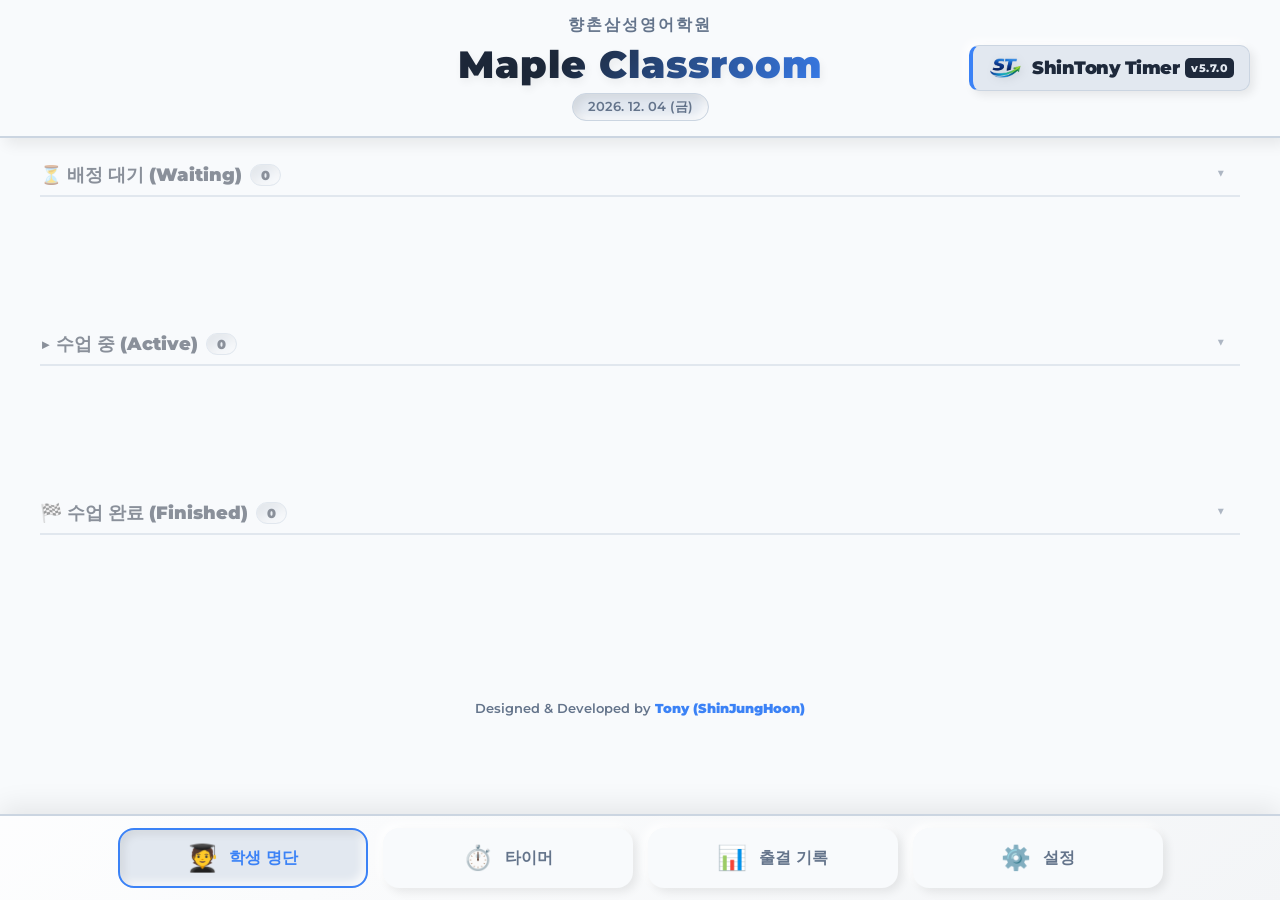
<file: index tablet2.html>
<!DOCTYPE html>
<html lang="ko">
<head>
<meta charset="UTF-8">
<meta name="viewport" content="width=device-width, initial-scale=1.0, maximum-scale=1.0, user-scalable=no">
<title>ShinTony Timer v5.7.0 (Bottom Nav Edition)</title>

<style>
/* ==========================================================================
   [ CSS 목차 ]
   1. FONTS & VARIABLES
   2. COLOR THEMES
   3. RESET & BASE (하단 네비게이션 대응 레이아웃)
   4. HEADER & BOTTOM NAV (신규: 하단 고정 탭 바)
   5. UTILITIES, COMPONENTS & SMART ACCORDION
   6. VIEW: ROSTER
   7. VIEW: TIMER
   8. VIEW: LOG & SETTINGS
   9. FOOTER
========================================================================== */

/* --------------------------------------------------------------------------
   1. FONTS & VARIABLES
-------------------------------------------------------------------------- */
@import url('https://fonts.googleapis.com/css2?family=Pretendard:wght@400;500;600;700;900&family=JetBrains+Mono:wght@700;800&family=Montserrat:wght@500;700;900&display=swap');

:root {
    --bg-main: #f8fafc; --bg-card: #ffffff; --accent: #3b82f6; 
    --text-main: #1e293b; --text-muted: #64748b;
    --brand-success: #10b981; --brand-danger: #ef4444; --time-color: #0f172a; 
    --border: #cbd5e1; --btn-bg: #f1f5f9; --log-bg: rgba(0,0,0,0.03); 
    --custom-name-color: #0f172a; --custom-name-shadow: none;
    
    --shadow-outer: 6px 6px 14px rgba(0, 0, 0, 0.08), -6px -6px 14px rgba(255, 255, 255, 0.9);
    --shadow-inner: inset 4px 4px 8px rgba(0,0,0,0.08), inset -4px -4px 8px rgba(255,255,255,0.8);
    --shadow-pop: 8px 8px 18px rgba(0,0,0,0.1), -8px -8px 18px rgba(255,255,255,0.9);
    --shadow-btn: 4px 4px 10px rgba(0,0,0,0.08), -4px -4px 10px rgba(255,255,255,0.9);
    --box-gradient: linear-gradient(145deg, rgba(255,255,255,0.7), rgba(0,0,0,0.02));
    --inner-shine: rgba(255,255,255,0.8);
    
    --selena-yellow: #ffd700; --selena-pink: #ff00a3; --selena-orange: #f0701f; 
    --selena-cyan: #21c7fa; --selena-brown: #795548;
}

body[class*="theme-23"], body[class*="theme-27"], body[class*="theme-28"] {
    --shadow-outer: 4px 4px 10px rgba(0, 0, 0, 0.6), -4px -4px 10px rgba(255, 255, 255, 0.05);
    --shadow-inner: inset 3px 3px 8px rgba(0,0,0,0.6), inset -3px -3px 8px rgba(255,255,255,0.05);
    --shadow-pop: 6px 6px 15px rgba(0,0,0,0.8), -6px -6px 15px rgba(255,255,255,0.05);
    --shadow-btn: 4px 4px 10px rgba(0,0,0,0.6), -4px -4px 10px rgba(255,255,255,0.05);
    --box-gradient: linear-gradient(145deg, rgba(255,255,255,0.05), rgba(0,0,0,0.4));
    --inner-shine: rgba(255,255,255,0.05);
}

/* --------------------------------------------------------------------------
   2. COLOR THEMES
-------------------------------------------------------------------------- */
body.theme-1 { --bg-main: #f8fafc; --bg-card: #e2e8f0; --accent: #3b82f6; --btn-bg: #e2e8f0; --time-color: #0f172a; }
body.theme-2 { --bg-main: #f0fdf4; --bg-card: #d1fae5; --accent: #10b981; --btn-bg: #d1fae5; --time-color: #064e3b; }
body.theme-3 { --bg-main: #fefce8; --bg-card: #fef08a; --accent: #eab308; --btn-bg: #fef08a; --time-color: #713f12; }
body.theme-4 { --bg-main: #fdf2f8; --bg-card: #fbcfe8; --accent: #ec4899; --btn-bg: #fbcfe8; --time-color: #831843; }
body.theme-5 { --bg-main: #faf5ff; --bg-card: #e9d5ff; --accent: #a855f7; --btn-bg: #e9d5ff; --time-color: #581c87; }
body.theme-6 { --bg-main: #fff7ed; --bg-card: #fed7aa; --accent: #f97316; --btn-bg: #fed7aa; --time-color: #7c2d12; }
body.theme-7 { --bg-main: #ecfeff; --bg-card: #bae6fd; --accent: #0ea5e9; --btn-bg: #bae6fd; --time-color: #0c4a6e; }
body.theme-8 { --bg-main: #f1f5f9; --bg-card: #cbd5e1; --accent: #64748b; --btn-bg: #cbd5e1; --time-color: #0f172a; }
body.theme-9 { --bg-main: #fdf4ff; --bg-card: #f3e8ff; --accent: #d946ef; --btn-bg: #f3e8ff; --time-color: #4a044e; }
body.theme-10 { --bg-main: #f0fdfa; --bg-card: #99f6e4; --accent: #14b8a6; --btn-bg: #99f6e4; --time-color: #134e4a; }
body.theme-11 { --bg-main: #fff1f2; --bg-card: #f5d0fe; --accent: #d946ef; --btn-bg: #f5d0fe; --time-color: #4a044e; }
body.theme-12 { --bg-main: #eff6ff; --bg-card: #bfdbfe; --accent: #3b82f6; --btn-bg: #bfdbfe; --time-color: #1e3a8a; }
body.theme-13 { --bg-main: #f5f5f4; --bg-card: #d6d3d1; --accent: #78716c; --btn-bg: #d6d3d1; --time-color: #1c1917; }
body.theme-14 { --bg-main: #fef2f2; --bg-card: #fecdd3; --accent: #f43f5e; --btn-bg: #fecdd3; --time-color: #881337; }
body.theme-15 { --bg-main: #fdffe6; --bg-card: #d9f99d; --accent: #84cc16; --btn-bg: #d9f99d; --time-color: #3f6212; }
body.theme-16 { --bg-main: #fdf8f6; --bg-card: #ffe4e6; --accent: #f43f5e; --btn-bg: #ffe4e6; --time-color: #881337; }
body.theme-17 { --bg-main: #f8fafc; --bg-card: #94a3b8; --accent: #334155; --btn-bg: #94a3b8; --time-color: #0f172a; }
body.theme-18 { --bg-main: #ffffff; --bg-card: #f1f5f9; --accent: #0f172a; --btn-bg: #f1f5f9; --time-color: #000000; }
body.theme-19 { --bg-main: #fffaeb; --bg-card: #fde68a; --accent: #fbbf24; --btn-bg: #fde68a; --time-color: #78350f; }
body.theme-20 { --bg-main: #fdf5ff; --bg-card: #f5d0fe; --accent: #c026d3; --btn-bg: #f5d0fe; --time-color: #4a044e; }
body.theme-21 { --bg-main: #fff0f7; --bg-card: #ffe0f0; --accent: var(--selena-pink); --text-main: #4a002f; --btn-bg: #ffe0f0; --time-color: var(--selena-pink); }
body.theme-22 { --bg-main: #fffbe6; --bg-card: #fef08a; --accent: #d97706; --text-main: #422006; --btn-bg: #fef08a; --time-color: #78350f; }
body.theme-23 { --bg-main: rgb(5, 5, 94); --bg-card: rgb(26, 26, 110); --accent: var(--selena-cyan); --text-main: #ffffff; --btn-bg: rgba(255,255,255,0.05); --border: rgba(255,255,255,0.2); --time-color: #ffffff; --log-bg: rgba(0,0,0,0.3); --custom-name-color:#ffffff;}
body.theme-24 { --bg-main: #e8f5e9; --bg-card: #c8e6c9; --accent: #4caf50; --text-main: #1b5e20; --btn-bg: #c8e6c9; --time-color: #2e7d32; }
body.theme-25 { --bg-main: #e0f2fe; --bg-card: #bae6fd; --accent: #0284c7; --text-main: #0c4a6e; --btn-bg: #bae6fd; --time-color: #0369a1; }
body.theme-26 { --bg-main: #fef3c7; --bg-card: #fde68a; --accent: #ea580c; --text-main: #78350f; --btn-bg: #fde68a; --time-color: #9a3412; }
body.theme-27 { --bg-main: #1e1b4b; --bg-card: #312e81; --accent: #f97316; --text-main: #ffffff; --btn-bg: #3730a3; --border: #4f46e5; --time-color: #fdba74; --log-bg: rgba(0,0,0,0.3); --custom-name-color:#ffffff;}
body.theme-28 { --bg-main: #064e3b; --bg-card: #022c22; --accent: #ef4444; --text-main: #ffffff; --btn-bg: #065f46; --border: #059669; --time-color: #fca5a5; --log-bg: rgba(0,0,0,0.3); --custom-name-color:#ffffff;}
body.theme-29 { --bg-main: #f0f9ff; --bg-card: #e0f2fe; --accent: #38bdf8; --text-main: #0f172a; --btn-bg: #e0f2fe; --time-color: #0284c7; }
body.theme-30 { --bg-main: #fdf4ff; --bg-card: #fae8ff; --accent: #8b5cf6; --text-main: #4a044e; --btn-bg: #fae8ff; --time-color: #8b5cf6; }

/* --------------------------------------------------------------------------
   3. RESET & BASE (화면을 최대한 넓게 사용)
-------------------------------------------------------------------------- */
* { box-sizing: border-box; }
input, textarea, select, div[contenteditable] { font-family: 'Pretendard', sans-serif; }

html, body { height: 100%; margin: 0; padding: 0; overflow: hidden; }
body { font-family: 'Pretendard', sans-serif; background: var(--bg-main); color: var(--text-main); transition: background 0.4s, color 0.4s; }

.main-wrapper { display: flex; flex-direction: column; height: 100%; position: relative;}
.body-layout { display: flex; flex: 1; overflow: hidden; position: relative; min-height: 0; }

.content-wrapper { 
    flex: 1; overflow-y: auto; overflow-x: hidden; scroll-behavior: smooth; 
    -webkit-overflow-scrolling: touch; display: block; 
    padding-bottom: 120px; /* 하단 탭 바가 내용을 가리지 않도록 여백 확보 */
    width: 100%; 
}

/* --------------------------------------------------------------------------
   4. HEADER & BOTTOM NAV (신규: 하단 고정 탭 바)
-------------------------------------------------------------------------- */
.global-header { 
    display: flex; justify-content: center; align-items: center; 
    position: relative; padding: 15px 30px; background: var(--bg-main); 
    border-bottom: 2px solid var(--border); box-shadow: var(--shadow-outer); 
    z-index: 100; flex-shrink: 0;
}

.header-center { display: flex; flex-direction: column; align-items: center; gap: 5px; text-align: center; }
.academy-subtitle { font-size: 16px; font-weight: 700; color: var(--text-muted); letter-spacing: 2px; }
.class-main-title { font-family: 'Montserrat', 'Pretendard', sans-serif; font-size: 38px; font-weight: 900; margin: 0; letter-spacing: 1px; background: linear-gradient(135deg, var(--text-main) 30%, var(--accent) 100%); -webkit-background-clip: text; -webkit-text-fill-color: transparent; text-shadow: 2px 4px 8px rgba(0,0,0,0.06); }
.date-display { font-size: 13px; font-weight: 600; color: var(--text-muted); font-family: 'Montserrat', 'Pretendard', sans-serif; background: var(--bg-card); padding: 4px 15px; border-radius: 20px; box-shadow: var(--shadow-inner); border: 1px solid var(--border); }

.header-right { position: absolute; right: 30px; display: flex; align-items: center; }
.st-logo-container { display: flex; align-items: center; gap: 10px; padding: 8px 15px; border-radius: 10px; background: var(--bg-card); box-shadow: var(--shadow-btn); border: 1px solid var(--border); border-left: 4px solid var(--accent); }
.st-logo-img { height: 28px; width: auto; object-fit: contain; filter: drop-shadow(2px 2px 4px rgba(0,0,0,0.1)); }
.st-title { font-family: 'Montserrat', sans-serif; font-size: 18px; font-weight: 900; color: var(--text-main); line-height: 1; letter-spacing: -0.5px; }
.st-version { background: var(--text-main); color: var(--bg-card); padding: 3px 6px; border-radius: 5px; font-family: 'Montserrat', sans-serif; font-size: 11px; font-weight: 800; margin-left: 6px; letter-spacing: 0.5px;}

/* 🌟 신규: 하단 고정 탭 바 (Bottom Navigation Bar) */
.bottom-nav {
    position: absolute; bottom: 0; left: 0; width: 100%;
    background: var(--bg-main); background-image: var(--box-gradient);
    border-top: 2px solid var(--border);
    box-shadow: 0 -8px 25px rgba(0,0,0,0.08);
    display: flex; justify-content: center; align-items: center; gap: 15px;
    padding: 12px 20px; z-index: 999;
    padding-bottom: max(12px, env(safe-area-inset-bottom));
}

.bottom-nav-tab {
    flex: 1; max-width: 250px; height: 60px;
    display: flex; flex-direction: row; align-items: center; justify-content: center; gap: 12px;
    background: var(--bg-main); border: 2px solid transparent; border-radius: 16px;
    box-shadow: var(--shadow-btn); cursor: pointer; transition: all 0.2s cubic-bezier(0.4, 0, 0.2, 1);
    font-family: 'Montserrat', 'Pretendard', sans-serif; 
}

.bottom-nav-tab .nav-icon { font-size: 24px; line-height: 1; transition: 0.3s; }
.bottom-nav-tab .nav-text { font-size: 16px; font-weight: 800; color: var(--text-muted); white-space: nowrap; transition: 0.3s; }

/* 탭 활성화 상태 */
.bottom-nav-tab.active { 
    box-shadow: var(--shadow-inner); background: var(--bg-card); border-color: var(--accent); 
}
.bottom-nav-tab.active .nav-icon { transform: scale(1.1); }
.bottom-nav-tab.active .nav-text { color: var(--accent); font-weight: 900; }
.bottom-nav-tab:active { transform: scale(0.97); }

/* --------------------------------------------------------------------------
   5. UTILITIES, COMPONENTS & SMART ACCORDION
-------------------------------------------------------------------------- */
.view-section { display: none; padding: 25px 40px; animation: fadeIn 0.4s ease; max-width: 1700px; margin: 0 auto; width: 100%; }
.view-section.active { display: block; }
@keyframes fadeIn { from { opacity: 0; transform: translateY(10px); } to { opacity: 1; transform: translateY(0); } }

.btn-3d { position: relative; transition: all 0.2s cubic-bezier(0.4, 0, 0.2, 1); box-shadow: var(--shadow-btn); border: 2px solid var(--border); font-family: 'Pretendard', sans-serif; background: var(--box-gradient); border-radius: 14px; color: var(--text-main); outline: none; }
.btn-3d:active { box-shadow: var(--shadow-inner); transform: scale(0.97); }
.btn-3d-sm { position: relative; transition: all 0.15s; box-shadow: var(--shadow-btn); border: 1px solid var(--border); border-radius: 10px; background: var(--box-gradient); color: var(--text-main); }
.btn-3d-sm:active { box-shadow: var(--shadow-inner); transform: scale(0.96); }

/* 🌟 SMART ACCORDION (유지) */
.collapsible { cursor: pointer; display: flex; justify-content: space-between; align-items: center; user-select: none; transition: opacity 0.3s, transform 0.2s; }
.collapsible:active { transform: scale(0.99); }
.toggle-icon { font-size: 14px; transition: transform 0.35s cubic-bezier(0.4, 0, 0.2, 1); color: var(--text-muted); padding-left: 15px; }
.collapsed-header .toggle-icon { transform: rotate(180deg); }

.collapse-wrapper { display: grid; grid-template-rows: 1fr; transition: grid-template-rows 0.35s cubic-bezier(0.4, 0, 0.2, 1); margin-top: 10px; }
.collapse-wrapper.collapsed-wrapper { grid-template-rows: 0fr; margin-top: 0; }
.collapse-inner { overflow: hidden; padding: 5px; margin: -5px; }
.collapse-inner.settings-inner { padding-top: 15px; }

.count-badge { background: var(--btn-bg); color: var(--text-main); font-size: 13px; padding: 2px 10px; border-radius: 12px; font-weight: 900; border: 1px solid var(--border); box-shadow: var(--shadow-inner); }

/* --------------------------------------------------------------------------
   6. VIEW: ROSTER
-------------------------------------------------------------------------- */
.group-title { font-family: 'Montserrat', 'Pretendard', sans-serif; font-size: 18px; font-weight: 900; color: var(--text-main); margin: 25px 0 0 0; padding-bottom: 8px; border-bottom: 2px solid var(--border); }
.group-title:first-child { margin-top: 0; }

.student-grid { display: grid; grid-template-columns: repeat(auto-fill, minmax(200px, 1fr)); gap: 15px; min-height: 120px; align-content: start; }

.student-btn { 
    height: 120px; font-weight: 900; cursor: grab; overflow: hidden; z-index: 1; 
    display: flex; flex-direction: column; align-items: center; justify-content: center; position: relative;
    font-family: 'Pretendard', sans-serif; touch-action: none;
    border: 3px solid var(--border); box-shadow: var(--shadow-pop); transition: transform 0.2s, box-shadow 0.2s; border-radius: 14px;
}
.student-btn::after { content: ''; position: absolute; top: 2px; left: 2px; right: 2px; bottom: 2px; border-radius: 10px; border: 1.5px solid var(--inner-shine); pointer-events: none; z-index: 3; }

.student-btn .gauge-bg, .student-btn .name-text, .student-btn .level-tag, .student-btn .status-badge { pointer-events: none; }
.gauge-bg { position: absolute; top: 0; left: 0; height: 100%; width: 0%; z-index: -1; transition: width 0.5s ease; border-radius: 10px 0 0 10px; }
.name-text { position: relative; z-index: 2; color: var(--custom-name-color); text-shadow: var(--custom-name-shadow); letter-spacing: 1px; margin-top: 5px; margin-bottom: 20px; font-size: 34px; }

.quick-controls { display: none; position: absolute; bottom: 8px; left: 0; width: 100%; justify-content: center; gap: 6px; z-index: 10; padding: 0 10px; }
.student-btn.attended .quick-controls, .student-btn.playing .quick-controls, .student-btn.alarm-blink .quick-controls { display: flex; }
.student-btn.finished .quick-controls { display: none; }

.quick-btn { flex: 1; padding: 6px 0; border-radius: 8px; font-size: 13px; font-weight: 900; border: none; box-shadow: var(--shadow-btn); cursor: pointer; transition: 0.2s; color: white; font-family: 'Pretendard', sans-serif; }
.quick-btn.q-start { background: linear-gradient(135deg, var(--brand-success), #059669); text-shadow: 0 1px 2px rgba(0,0,0,0.2); pointer-events: auto; }
.quick-btn.q-finish { background: linear-gradient(135deg, var(--accent), #2563eb); text-shadow: 0 1px 2px rgba(0,0,0,0.2); pointer-events: auto; }
.quick-btn:active { transform: scale(0.95); box-shadow: var(--shadow-inner); }
.student-btn.playing .q-start, .student-btn.alarm-blink .q-start { opacity: 0.4; cursor: not-allowed; }

.alarm-alert-text { display: none; position: relative; z-index: 2; font-size: 14px; font-weight: 900; color: #991b1b; letter-spacing: 1px; margin-bottom: 2px; animation: blinker 0.6s linear infinite; }
@keyframes blinker { 50% { opacity: 0.4; } }

.level-tag { position: absolute; top: 0; left: 50%; transform: translateX(-50%); font-size: 11px; font-family: 'Montserrat', sans-serif; font-weight: 900; z-index: 4; letter-spacing: 1px; padding: 4px 12px; border-radius: 0 0 10px 10px; box-shadow: 0 3px 8px rgba(0,0,0,0.15); }

.level-PRE { border-color: var(--selena-yellow); background: linear-gradient(135deg, rgba(255, 215, 0, 0.2) 0%, var(--bg-card) 100%); } .level-PRE .gauge-bg { background: rgba(255, 215, 0, 0.75); } .level-PRE .level-tag { background: var(--selena-yellow); color: #000; } 
.level-BASIC { border-color: var(--selena-pink); background: linear-gradient(135deg, rgba(255, 0, 163, 0.15) 0%, var(--bg-card) 100%); } .level-BASIC .gauge-bg { background: rgba(255, 0, 163, 0.65); } .level-BASIC .level-tag { background: var(--selena-pink); color: #fff; }
.level-INTER { border-color: var(--selena-orange); background: linear-gradient(135deg, rgba(240, 112, 31, 0.15) 0%, var(--bg-card) 100%); } .level-INTER .gauge-bg { background: rgba(240, 112, 31, 0.65); } .level-INTER .level-tag { background: var(--selena-orange); color: #fff; }
.level-ADV { border-color: var(--selena-cyan); background: linear-gradient(135deg, rgba(33, 199, 250, 0.18) 0%, var(--bg-card) 100%); } .level-ADV .gauge-bg { background: rgba(33, 199, 250, 0.7); } .level-ADV .level-tag { background: var(--selena-cyan); color: #fff; }
.level-PREP { border-color: var(--selena-brown); background: linear-gradient(135deg, rgba(121, 85, 72, 0.15) 0%, var(--bg-card) 100%); } .level-PREP .gauge-bg { background: rgba(121, 85, 72, 0.65); } .level-PREP .level-tag { background: var(--selena-brown); color: #fff; }

.status-badge { position: absolute; top: 8px; right: 8px; font-size: 11px; font-weight: 900; padding: 4px 8px; border-radius: 8px; transition: 0.3s; box-shadow: 0 2px 6px rgba(0,0,0,0.1); z-index: 5; }
.student-btn.attended .status-badge { background: var(--brand-success); color: white; border: 1px solid rgba(255,255,255,0.4); }
.student-btn.playing .status-badge { background: var(--accent); color: #fff; border: 1px solid rgba(255,255,255,0.4); }
.student-btn.finished { opacity: 0.6; filter: grayscale(80%); box-shadow: var(--shadow-inner); background: var(--bg-main); border-color: transparent;}
.student-btn.finished::after { display: none; }
.student-btn.finished .status-badge { background: transparent; color: var(--text-muted); box-shadow: none; border: 1px solid var(--border); }
.student-btn.drag-over { transform: scale(1.03); box-shadow: var(--shadow-pop) !important; border: 3px solid var(--accent); z-index: 10; } 

/* --------------------------------------------------------------------------
   7. VIEW: TIMER 
-------------------------------------------------------------------------- */
.timer-grid { display: grid; grid-template-columns: repeat(auto-fill, minmax(240px, 1fr)); gap: 20px; margin-top: 10px;}
.timer-box { background: var(--bg-main); background-image: var(--box-gradient); padding: 18px; border-radius: 20px; box-shadow: var(--shadow-pop); border: 2px solid var(--border); display: flex; flex-direction: column; align-items: center; position: relative; transition: all 0.2s; }
.timer-box::after { content: ''; position: absolute; top: 3px; left: 3px; right: 3px; bottom: 3px; border-radius: 16px; border: 2px solid var(--inner-shine); pointer-events: none; z-index: 0; }
.timer-box > * { z-index: 1; position: relative; } 
.timer-box.drag-over { transform: scale(1.02) !important; box-shadow: var(--shadow-pop) !important; border: 3px solid var(--accent); }

.desk-id { font-size: 18px; font-family: 'Montserrat', sans-serif; color: var(--text-muted); font-weight: 900; background: transparent; padding: 0; margin-bottom: 8px; letter-spacing: 1px; }
.info-panel { width: 100%; border-radius: 16px; padding: 12px 0; text-align: center; margin-bottom: 15px; cursor: grab; transition: all 0.3s; border: 1px solid transparent; }

.timer-bg-PRE { background: rgba(255, 215, 0, 0.15); box-shadow: var(--shadow-inner); border: 1px solid rgba(255, 215, 0, 0.3); }
.timer-bg-BASIC { background: rgba(255, 0, 163, 0.1); box-shadow: var(--shadow-inner); border: 1px solid rgba(255, 0, 163, 0.3); }
.timer-bg-INTER { background: rgba(240, 112, 31, 0.1); box-shadow: var(--shadow-inner); border: 1px solid rgba(240, 112, 31, 0.3); }
.timer-bg-ADV { background: rgba(33, 199, 250, 0.15); box-shadow: var(--shadow-inner); border: 1px solid rgba(33, 199, 250, 0.3); }
.timer-bg-PREP { background: rgba(121, 85, 72, 0.1); box-shadow: var(--shadow-inner); border: 1px solid rgba(121, 85, 72, 0.3); }

.student-name-display { font-size: 32px; font-weight: 900; color: var(--custom-name-color); margin: 0 0 5px 0; text-shadow: var(--custom-name-shadow); letter-spacing: 1px; min-height: 40px;}
.time-display { font-family: 'JetBrains Mono', monospace; font-size: 46px; color: var(--time-color); font-weight: 800; line-height: 1; letter-spacing: -1.5px; }

.time-controls { display: grid; grid-template-columns: repeat(4, 1fr); gap: 6px; width: 100%; margin-bottom: 15px; }
.time-btn { padding: 10px 0; font-size: 14px; font-weight: 800; font-family: 'JetBrains Mono', monospace; cursor: pointer; }
.time-btn.minus { color: var(--text-muted); }
.time-btn.clear { background: var(--bg-main); color: var(--brand-danger); font-family: 'Montserrat', sans-serif; grid-column: span 1; }

.action-btn-row { display: flex; gap: 8px; width: 100%; margin-bottom: 8px; }
.action-btn-row:last-child { margin-bottom: 0; }
.action-btn { flex: 1; padding: 14px; border-radius: 12px; font-weight: 900; cursor: pointer; font-family: 'Montserrat', 'Pretendard', sans-serif; font-size: 15px; letter-spacing: 0.5px; border: 2px solid var(--border); }

.btn-start { background: linear-gradient(135deg, var(--brand-success), #059669); color: white; box-shadow: 0 4px 10px rgba(16, 185, 129, 0.3), inset 2px 2px 4px rgba(255,255,255,0.3); border: none; font-size: 18px; padding: 16px; width: 100%; }
.btn-finish { background: linear-gradient(135deg, var(--accent), #2563eb); color: white; box-shadow: 0 4px 10px rgba(59, 130, 246, 0.3), inset 2px 2px 4px rgba(255,255,255,0.3); border: none; width: 100%; font-size: 17px; padding: 14px; }
.btn-stop { background: var(--box-gradient); color: var(--text-muted); }
.btn-cancel { background: var(--box-gradient); color: var(--brand-danger); }

@keyframes modern-alarm-glow {
    0% { box-shadow: 0 0 10px rgba(239, 68, 68, 0.4), inset 0 0 10px rgba(239, 68, 68, 0.2); border-color: var(--brand-danger); transform: scale(1); background-color: #fff1f2;}
    50% { box-shadow: 0 0 25px rgba(239, 68, 68, 0.8), inset 0 0 15px rgba(239, 68, 68, 0.4); border-color: #fca5a5; transform: scale(1.03); background-color: #fee2e2;}
    100% { box-shadow: 0 0 10px rgba(239, 68, 68, 0.4), inset 0 0 10px rgba(239, 68, 68, 0.2); border-color: var(--brand-danger); transform: scale(1); background-color: #fff1f2;}
}

.student-btn.alarm-blink { animation: modern-alarm-glow 1.2s infinite cubic-bezier(0.4, 0, 0.2, 1) !important; z-index: 20; background-image: none !important; border: 3px solid var(--brand-danger); }
.student-btn.alarm-blink .gauge-bg, .student-btn.alarm-blink .level-tag, .student-btn.alarm-blink .status-badge { display: none !important; } 
.student-btn.alarm-blink .name-text { color: var(--brand-danger) !important; text-shadow: 0 2px 8px rgba(239, 68, 68, 0.3) !important; margin-top: -5px; margin-bottom: 20px; font-size: 32px; } 
.student-btn.alarm-blink .alarm-alert-text { display: block; margin-top: -3px;} 

.timer-box.done { animation: modern-alarm-glow 1.2s infinite cubic-bezier(0.4, 0, 0.2, 1) !important; background-image: none !important; border: 3px solid var(--brand-danger); }
.timer-box.done .info-panel { background: transparent !important; box-shadow: none !important; border: none !important;}
.timer-box.done .student-name-display { color: var(--brand-danger) !important; text-shadow: 0 2px 8px rgba(239, 68, 68, 0.3) !important; font-weight: 900;}
.timer-box.done .time-display { color: var(--brand-danger) !important; font-weight: 900;}
.timer-box.done .desk-id { color: #000000 !important; font-weight: 900;}
.timer-box.done::after { display: none; }

/* --------------------------------------------------------------------------
   8. VIEW: LOG & SETTINGS 
-------------------------------------------------------------------------- */
.log-container { background: var(--bg-main); background-image: var(--box-gradient); border: 2px solid var(--border); border-radius: 20px; padding: 25px; box-shadow: var(--shadow-pop); margin-bottom: 20px; }
.log-columns { display: flex; gap: 20px; height: calc(100vh - 350px); min-height: 300px; }
.log-column-wrapper { flex: 1; display: flex; flex-direction: column; gap: 10px; height: 100%; min-height: 0; }
.log-column-title { color: var(--text-main); font-weight: 900; font-size: 16px; text-align: center; padding: 12px; border-radius: 12px; font-family: 'Pretendard', sans-serif; flex-shrink: 0; }
.log-column { flex: 1; overflow-y: auto; background: var(--bg-main); border-radius: 16px; padding: 18px; font-family: 'JetBrains Mono', monospace; font-size: 15px; font-weight: 700; color: var(--text-main); box-shadow: var(--shadow-inner); line-height: 1.5; border: 1px solid var(--border); }

.settings-grid { display: grid; grid-template-columns: repeat(3, 1fr); gap: 20px; align-items: stretch; }
.settings-card { background: var(--bg-main); background-image: var(--box-gradient); border: 2px solid var(--border); border-radius: 20px; padding: 25px; box-shadow: var(--shadow-pop); display: flex; flex-direction: column; position: relative;}
.settings-card::after { content: ''; position: absolute; top: 2px; left: 2px; right: 2px; bottom: 2px; border-radius: 16px; border: 1.5px solid var(--inner-shine); pointer-events: none; }
.settings-card > * { position: relative; z-index: 1; }
.settings-card.roster-card { grid-column: span 3; }
.settings-card h3 { color: var(--text-main); margin-top: 0; font-size: 20px; font-family: 'Montserrat', 'Pretendard', sans-serif; padding-bottom: 12px; margin-bottom: 0; display: flex; align-items: center; gap: 10px; border-bottom: 2px solid var(--border); }
.settings-card h3 .icon-accent { color: var(--accent); }
.settings-row { margin-bottom: 20px; }
.settings-label { display: block; font-size: 14px; font-weight: 700; margin-bottom: 8px; color: var(--text-muted); }
.settings-input { width: 100%; padding: 12px; border-radius: 12px; background: var(--bg-main); color: var(--text-main); border: 1px solid var(--border); box-shadow: var(--shadow-inner); font-weight: 700; font-size: 14px; outline: none; text-align: center;}
.settings-input:focus { border-color: var(--accent); }
select { cursor: pointer; text-align: left; }

.roster-dashboard { display: grid; grid-template-columns: repeat(auto-fit, minmax(200px, 1fr)); gap: 15px; }
.level-input-box { background: var(--bg-main); border-radius: 16px; padding: 15px; box-shadow: var(--shadow-btn); transition: all 0.3s; display: flex; flex-direction: column; gap: 10px; border: 1px solid var(--border);}
.level-input-box:focus-within { transform: translateY(-3px); box-shadow: var(--shadow-pop); border-color: var(--accent); }
.level-input-box .level-title { font-family: 'Montserrat', sans-serif; font-size: 17px; font-weight: 900; letter-spacing: 1px; text-align: center; }
.editable-roster { background: transparent; border-radius: 10px; padding: 12px; font-size: 18px; font-weight: 800; color: var(--text-main); height: 120px; overflow-y: auto; outline: none; transition: 0.2s; font-family: 'Pretendard', sans-serif; word-break: keep-all; line-height: 1.6; box-shadow: var(--shadow-inner); border: 1px solid rgba(0,0,0,0.05); text-align: center; }
.editable-roster div { text-align: center; width: 100%; }
.editable-roster:empty:before { content: attr(data-placeholder); color: var(--text-muted); opacity: 0.6; font-weight: 600; font-size: 15px; display: block; text-align: center; }

.admin-btn { padding: 16px; border-radius: 14px; color: var(--text-main); font-weight: 900; cursor: pointer; font-size: 15px; display:flex; align-items:center; justify-content:center; gap:8px; width: 100%; font-family: 'Montserrat', 'Pretendard', sans-serif; letter-spacing: 0.5px; }
.admin-btn.primary { background: linear-gradient(135deg, var(--accent), #2563eb); color: #fff; border:none; box-shadow: 0 4px 8px rgba(59, 130, 246, 0.4), inset 2px 2px 4px rgba(255,255,255,0.4); }

/* --------------------------------------------------------------------------
   9. FOOTER
-------------------------------------------------------------------------- */
.global-footer { text-align: center; padding: 30px 15px 50px 15px; font-family: 'Montserrat', 'Pretendard', sans-serif; color: var(--text-muted); font-size: 13px; font-weight: 600; }
.global-footer span { color: var(--accent); font-weight: 900; }
</style>
</head>
<body>

<div class="main-wrapper">
    <header class="global-header" id="mainHeader">
        <div class="header-center">
            <div class="academy-subtitle" id="displayAcademyName">향촌삼성영어학원</div>
            <h1 class="class-main-title" id="displayClassName">Maple Classroom</h1>
            <div class="date-display" id="displayDate">2026. 00. 00 (일)</div>
        </div>
        
        <div class="header-right">
            <div class="st-logo-container">
                <img src="st flow.png" alt="ShinTony Timer Logo" class="st-logo-img" onerror="this.style.display='none'">
                <div style="display: flex; align-items: center;">
                    <span class="st-title">ShinTony Timer</span>
                    <span class="st-version">v5.7.0</span>
                </div>
            </div>
        </div>
    </header>

    <div class="body-layout">
        <main class="content-wrapper">
            
            <section id="view-roster" class="view-section active">
                
                <h2 class="group-title collapsible" onclick="toggleSection(this)">
                    <div style="display:flex; align-items:center; gap:8px;">
                        <span class="icon-accent" data-i18n="grpWait">⏳ 배정 대기 (Waiting)</span>
                        <span class="count-badge" id="count-unassigned">0</span>
                    </div>
                    <span class="toggle-icon">▲</span>
                </h2>
                <div class="collapse-wrapper">
                    <div id="grid-unassigned" class="student-grid collapse-inner"></div>
                </div>

                <h2 class="group-title collapsible" onclick="toggleSection(this)">
                    <div style="display:flex; align-items:center; gap:8px;">
                        <span class="icon-accent" data-i18n="grpActive">▶️ 수업 중 (Active)</span>
                        <span class="count-badge" id="count-active">0</span>
                    </div>
                    <span class="toggle-icon">▲</span>
                </h2>
                <div class="collapse-wrapper">
                    <div id="grid-active" class="student-grid collapse-inner"></div>
                </div>

                <h2 class="group-title collapsible" onclick="toggleSection(this)">
                    <div style="display:flex; align-items:center; gap:8px;">
                        <span class="icon-accent" data-i18n="grpFinish">🏁 수업 완료 (Finished)</span>
                        <span class="count-badge" id="count-finished">0</span>
                    </div>
                    <span class="toggle-icon">▲</span>
                </h2>
                <div class="collapse-wrapper">
                    <div id="grid-finished" class="student-grid collapse-inner"></div>
                </div>

            </section>

            <section id="view-timer" class="view-section">
                <div id="grid" class="timer-grid"></div>
            </section>

            <section id="view-log" class="view-section">
                <div class="log-container">
                    <div class="log-columns">
                        <div class="log-column-wrapper">
                            <div class="log-column-title btn-3d" data-i18n="logStart">▶️ 시작 기록 (START)</div>
                            <div id="log-left" class="log-column"></div>
                        </div>
                        <div class="log-column-wrapper">
                            <div class="log-column-title btn-3d" data-i18n="logFinish">🏁 종료 및 완료 (FINISH)</div>
                            <div id="log-right" class="log-column"></div>
                        </div>
                    </div>
                </div>
                <div style="display: flex; justify-content: flex-end; gap: 15px;">
                    <button class="admin-btn btn-3d" style="background: linear-gradient(135deg, #f59e0b, #b45309); color:#fff; width: auto; padding: 14px 25px; font-size: 15px;" onclick="askSoftReset(); playUISound('click');" data-i18n="softReset">🔄 타이머 및 로그 초기화</button>
                    <button class="admin-btn btn-3d primary" style="width: auto; padding: 14px 40px; font-size: 15px;" onclick="saveLogAction(); playUISound('click');" data-i18n="exportLog">💾 수업 로그 내보내기 (.txt)</button>
                </div>
            </section>

            <section id="view-settings" class="view-section">
                <div class="settings-grid">
                    
                    <div class="settings-card roster-card">
                        <h3 class="collapsible" onclick="toggleSection(this)">
                            <div style="display:flex; align-items:center; gap:10px;"><span class="icon-accent">🧑‍🎓</span> <span data-i18n="rosterMgt">학생 명단 관리</span></div>
                            <span class="toggle-icon">▲</span>
                        </h3>
                        <div class="collapse-wrapper">
                            <div class="collapse-inner settings-inner">
                                <div class="roster-dashboard">
                                    <div class="level-input-box box-PRE">
                                        <span class="level-title" style="color:var(--selena-yellow); text-shadow: 0 1px 2px rgba(0,0,0,0.1);">PRE</span>
                                        <div id="studentInput_PRE" class="editable-roster" contenteditable="true" data-placeholder="엔터로 이름 입력"></div>
                                    </div>
                                    <div class="level-input-box box-BASIC">
                                        <span class="level-title" style="color:var(--selena-pink);">BASIC</span>
                                        <div id="studentInput_BASIC" class="editable-roster" contenteditable="true" data-placeholder="엔터로 이름 입력"></div>
                                    </div>
                                    <div class="level-input-box box-INTER">
                                        <span class="level-title" style="color:var(--selena-orange);">INTER</span>
                                        <div id="studentInput_INTER" class="editable-roster" contenteditable="true" data-placeholder="엔터로 이름 입력"></div>
                                    </div>
                                    <div class="level-input-box box-ADV">
                                        <span class="level-title" style="color:var(--selena-cyan);">ADVANCED</span>
                                        <div id="studentInput_ADV" class="editable-roster" contenteditable="true" data-placeholder="엔터로 이름 입력"></div>
                                    </div>
                                    <div class="level-input-box box-PREP">
                                        <span class="level-title" style="color:var(--selena-brown);">PREP31</span>
                                        <div id="studentInput_PREP" class="editable-roster" contenteditable="true" data-placeholder="엔터로 이름 입력"></div>
                                    </div>
                                </div>
                                <div style="text-align: center;">
                                    <button class="admin-btn btn-3d primary" onclick="generateStudents(); playUISound('click');" style="margin: 30px auto 0 auto; width: fit-content; padding: 14px 50px;" data-i18n="saveRoster">💾 명단 저장하기</button>
                                </div>
                            </div>
                        </div>
                    </div>

                    <div class="settings-card">
                        <h3 class="collapsible" onclick="toggleSection(this)">
                            <div style="display:flex; align-items:center; gap:10px;"><span class="icon-accent">🏫</span> <span data-i18n="acadInfo">학원 정보 및 디스플레이</span></div>
                            <span class="toggle-icon">▲</span>
                        </h3>
                        <div class="collapse-wrapper">
                            <div class="collapse-inner settings-inner">
                                <div class="settings-row" style="background:var(--bg-main); padding:12px; border-radius:12px; border: 1px solid var(--border); margin-bottom: 20px;">
                                    <span class="settings-label" data-i18n="langText">🌐 Language / 언어</span>
                                    <select id="langSelect" class="settings-input" onchange="changeLanguage()">
                                        <option value="ko">한국어 (Korean)</option>
                                        <option value="en">English (영어)</option>
                                    </select>
                                </div>
        
                                <div class="settings-row">
                                    <span class="settings-label" data-i18n="acadName">학원 이름</span>
                                    <input type="text" id="inputAcademyName" class="settings-input" value="향촌삼성영어학원" oninput="updateCustomNames()">
                                </div>
                                <div class="settings-row">
                                    <span class="settings-label" data-i18n="className">반 이름</span>
                                    <input type="text" id="inputClassName" class="settings-input" value="Maple Classroom" oninput="updateCustomNames()">
                                </div>
                                
                                <div class="settings-row" style="margin-top: 25px; background:var(--bg-main); padding:15px; border-radius:12px; box-shadow:var(--shadow-btn); border: 1px solid var(--border);">
                                    <span class="settings-label" data-i18n="timerCount">⏱️ 타이머 개수 설정</span>
                                    <select id="deskCountSelect" class="settings-input" onchange="changeDeskCount()">
                                        <option value="10">10 (Default)</option>
                                        <option value="11">11</option>
                                        <option value="12">12</option>
                                        <option value="13">13</option>
                                        <option value="14">14</option>
                                        <option value="15">15 (Max)</option>
                                    </select>
                                </div>
        
                                <div class="settings-row" style="margin-top: 20px;">
                                    <span class="settings-label" data-i18n="colorTheme">색상 테마 (30종)</span>
                                    <select id="themeSelect" class="settings-input" onchange="changeTheme()">
                                        <optgroup label="Light Clean Themes">
                                            <option value="1">1. Default White</option>
                                            <option value="2">2. Mint White</option>
                                            <option value="3">3. Yellow White</option>
                                            <option value="4">4. Pink White</option>
                                            <option value="5">5. Purple White</option>
                                            <option value="6">6. Orange White</option>
                                            <option value="7">7. Cyan White</option>
                                            <option value="8">8. Gray White</option>
                                            <option value="9">9. Fuchsia White</option>
                                            <option value="10">10. Teal White</option>
                                            <option value="11">11. Rose White</option>
                                            <option value="12">12. Blue White</option>
                                            <option value="13">13. Stone White</option>
                                            <option value="14">14. Red White</option>
                                            <option value="15">15. Lime White</option>
                                            <option value="16">16. Warm Pink White</option>
                                            <option value="17">17. Slate White</option>
                                            <option value="18">18. Pure White</option>
                                            <option value="19">19. Amber White</option>
                                            <option value="20">20. Violet White</option>
                                        </optgroup>
                                        <optgroup label="Samsung English Seasonal & Brand">
                                            <option value="21">21. Selena Brand Pink</option>
                                            <option value="22">22. Selena Brand Yellow</option>
                                            <option value="23">23. Selena Brand Deep Navy</option>
                                            <option value="24">24. Spring Blossom (Spring)</option>
                                            <option value="25">25. Summer Pool (Summer)</option>
                                            <option value="26">26. Autumn Chuseok (Autumn)</option>
                                            <option value="27">27. Halloween Night</option>
                                            <option value="28">28. Merry Christmas</option>
                                            <option value="29">29. Winter Snow (Winter)</option>
                                            <option value="30">30. Selena Rainbow Mix</option>
                                        </optgroup>
                                    </select>
                                </div>
                                <div class="settings-row">
                                    <span class="settings-label" data-i18n="nameColor">이름 색상 (10종)</span>
                                    <select id="nameColorSelect" class="settings-input" onchange="changeNameColor()">
                                        <option value="dark">1. Dark (Default)</option>
                                        <option value="white">2. Pure White</option>
                                        <option value="black">3. Black (White Outline)</option>
                                        <option value="yellow">4. Neon Yellow</option>
                                        <option value="pink">5. Pastel Pink</option>
                                        <option value="cyan">6. Soft Cyan</option>
                                        <option value="green">7. Mint Green</option>
                                        <option value="orange">8. Coral Sunset</option>
                                        <option value="purple">9. Lavender Purple</option>
                                        <option value="gold">10. Royal Gold</option>
                                    </select>
                                </div>
                            </div>
                        </div>
                    </div>

                    <div class="settings-card">
                        <h3 class="collapsible" onclick="toggleSection(this)">
                            <div style="display:flex; align-items:center; gap:10px;"><span class="icon-accent">🎨</span> <span data-i18n="audioSetup">오디오 및 효과음 설정</span></div>
                            <span class="toggle-icon">▲</span>
                        </h3>
                        <div class="collapse-wrapper">
                            <div class="collapse-inner settings-inner">
                                <div class="settings-row">
                                    <span class="settings-label" data-i18n="alarmMelody">알람 멜로디</span>
                                    <div style="display: flex; gap: 8px;">
                                        <select id="melodyType" class="settings-input" style="flex: 1;" onchange="saveToStorage()">
                                            <option value="0">1. Default (Bright Chime)</option>
                                            <option value="1">2. Happy Arpeggio</option>
                                            <option value="2">3. Digital Alert</option>
                                            <option value="3">4. Soft Lullaby</option>
                                            <option value="4">5. Success Ascend</option>
                                            <option value="5">6. Urgent Beeps</option>
                                            <option value="6">7. Magic Sparkle</option>
                                            <option value="7">8. Deep Gong</option>
                                            <option value="8">9. Gentle Xylophone</option>
                                            <option value="9">10. Retro Arcade</option>
                                            <option value="10">11. Warning Siren</option>
                                            <option value="11">12. Scale Up</option>
                                            <option value="12">13. Descending Triad</option>
                                            <option value="13">14. Double Beep</option>
                                            <option value="14">15. Major Down</option>
                                            <option value="15">16. High-Low Alert</option>
                                            <option value="16">17. Pentatonic Rise</option>
                                            <option value="17">18. Minor Drop</option>
                                            <option value="18">19. Rapid Fire</option>
                                            <option value="19">20. Happy Trill</option>
                                            <option value="20">21. Westminster Chimes</option>
                                            <option value="21">22. Für Elise</option>
                                            <option value="22">23. Announcement</option>
                                            <option value="23">24. Cuckoo Clock</option>
                                            <option value="24">25. Fast School Bell</option>
                                        </select>
                                        <button class="btn-3d" style="border-radius:12px; padding:0 15px; font-weight:900; cursor:pointer;" onclick="previewMelody();">🎵</button>
                                    </div>
                                </div>
        
                                <div class="settings-row">
                                    <span class="settings-label" data-i18n="uiSound">UI 클릭음</span>
                                    <select id="uiSoundType" class="settings-input" onchange="saveToStorage(); previewRealtime('ui');">
                                        <option value="0">1. Standard Tick</option>
                                        <option value="1">2. Soft Pop</option>
                                        <option value="2">3. Crisp Snap</option>
                                        <option value="3">4. Deep Thud</option>
                                        <option value="4">5. Digital Blip</option>
                                        <option value="5">6. Glass Tap</option>
                                        <option value="6">7. Wooden Knock</option>
                                        <option value="7">8. Sci-Fi Beep</option>
                                        <option value="8">9. Hollow Drop</option>
                                        <option value="9">10. Chime Tink</option>
                                    </select>
                                </div>
                                
                                <div class="settings-row" style="background:var(--bg-main); padding:15px; border-radius:12px; box-shadow:var(--shadow-btn); border: 1px solid var(--border);">
                                    <span class="settings-label" data-i18n="ttsVoice">🗣️ TTS 음성 안내</span>
                                    <select id="ttsVoiceSelect" class="settings-input" onchange="saveToStorage(); previewRealtime('tts');">
                                        <option value="1">1. 한국어 여성 (이름 두 번 호명)</option>
                                        <option value="2">2. 한국어+영어 릴레이 (이름 한 번 + Let's go home!)</option>
                                        <option value="0">3. Voice Disabled (음성 끄기)</option>
                                    </select>
                                </div>
        
                                <div class="settings-row">
                                    <span class="settings-label" data-i18n="volAlarm">🔊 알람 볼륨</span>
                                    <input type="range" id="volAlarm" min="0" max="100" value="50" style="width:100%; margin-bottom:12px;" oninput="updateVolumes(); previewRealtime('alarm');">
                                    <span class="settings-label" data-i18n="volTTS">🗣️ 음성 볼륨</span>
                                    <input type="range" id="volTTS" min="0" max="100" value="80" style="width:100%; margin-bottom:12px;" oninput="updateVolumes(); previewRealtime('tts');">
                                    <span class="settings-label" data-i18n="volUI">🖱️ 클릭 볼륨</span>
                                    <input type="range" id="volUI" min="0" max="100" value="50" style="width:100%;" oninput="updateVolumes(); previewRealtime('ui');">
                                </div>
                            </div>
                        </div>
                    </div>

                    <div class="settings-card">
                        <h3 class="collapsible" onclick="toggleSection(this)">
                            <div style="display:flex; align-items:center; gap:10px;"><span class="icon-accent">💾</span> <span data-i18n="sysCtrl">시스템 관리</span></div>
                            <span class="toggle-icon">▲</span>
                        </h3>
                        <div class="collapse-wrapper">
                            <div class="collapse-inner settings-inner">
                                <div style="display: flex; flex-direction: column; gap: 15px;">
                                    <button class="admin-btn btn-3d" style="background: linear-gradient(135deg, #3b82f6, #1d4ed8); color:#fff; margin:0; justify-content: flex-start; padding-left: 20px; border:none;" onclick="exportData(); playUISound('click');" data-i18n="backupCreate">📦 백업 파일 저장 (.json)</button>
                                    <button class="admin-btn btn-3d" style="background: linear-gradient(135deg, #10b981, #047857); color:#fff; margin:0; justify-content: flex-start; padding-left: 20px; border:none;" onclick="triggerImport(); playUISound('click');" data-i18n="backupRestore">📂 백업 파일 불러오기 (.json)</button>
                                    <input type="file" id="importFile" accept=".json" style="display:none" onchange="importData(event)">
                                    
                                    <div style="height: 1px; background: var(--border); margin: 5px 0;"></div>
                                    
                                    <button class="admin-btn btn-3d" style="background: linear-gradient(135deg, #f59e0b, #b45309); color:#fff; margin-bottom:0; border:none;" onclick="askSoftReset()" data-i18n="softReset">🔄 타이머 및 로그 초기화</button>
                                    <button class="admin-btn btn-3d" style="background: linear-gradient(135deg, #ef4444, #b91c1c); color:#fff; margin:0; border:none;" onclick="askFactoryReset()" data-i18n="hardReset">⚠️ 모든 설정 공장 초기화</button>
                                </div>
                            </div>
                        </div>
                    </div>
                </div>
            </section>
            
            <footer class="global-footer">
                Designed & Developed by <span>Tony (ShinJungHoon)</span>
            </footer>
        </main>
    </div>
    
    <nav class="bottom-nav" id="bottomNav">
        <div class="bottom-nav-tab active" onclick="switchView('roster')">
            <span class="nav-icon">🧑‍🎓</span><span class="nav-text" data-i18n="nav1">학생 명단</span>
        </div>
        <div class="bottom-nav-tab" onclick="switchView('timer')">
            <span class="nav-icon">⏱️</span><span class="nav-text" data-i18n="nav2">타이머</span>
        </div>
        <div class="bottom-nav-tab" onclick="switchView('log')">
            <span class="nav-icon">📊</span><span class="nav-text" data-i18n="nav3">출결 기록</span>
        </div>
        <div class="bottom-nav-tab" onclick="switchView('settings')">
            <span class="nav-icon">⚙️</span><span class="nav-text" data-i18n="nav4">설정</span>
        </div>
    </nav>
</div>

<script>
// ==========================================
// 1. APP STATE, I18N & VARIABLES
// ==========================================
const STORAGE_KEY = "samsung_timer_v36_ARCHITECTURE"; 
let DESK_COUNT = 10; 
let timers = [];
let audioCtx = null; 

let draggedName = null; 
let draggedFromIndex = null; 
let draggedNameForList = null; 

let attendanceMap = new Map(); 
let finishedSet = new Set(); 
let assignOrderCounter = 0; 
let studentLevels = {}; 

let logLeftItems = []; 
let logRightItems = []; 

let academyName = "향촌삼성영어학원"; 
let className = "Maple Classroom";

let alarmVolume = 0.5; 
let ttsVolume = 0.8; 
let uiVolume = 0.5; 
let currentTheme = "1";

let currentLang = 'ko'; 

// 언어 데이터 딕셔너리
const i18n = {
    en: {
        nav1: "STUDENTS", nav2: "TIMER", nav3: "ATTEND LOG", nav4: "SETTING",
        logStart: "▶️ START LOG", logFinish: "🏁 FINISH LOG", exportLog: "💾 EXPORT LESSON LOG (.txt)",
        rosterMgt: "ROSTER MANAGEMENT", saveRoster: "💾 SAVE ROSTER DATA",
        placeholder: "Press Enter to add", msgSaveRoster: "Student roster data saved perfectly.",
        acadInfo: "ACADEMY INFO & DISPLAY", acadName: "Academy Name", className: "Class Name",
        timerCount: "⏱️ Timer Dashboard Count", colorTheme: "Color Theme (30 Colors)", nameColor: "Name Color",
        audioSetup: "AUDIO SETUP", alarmMelody: "Alarm Melody", uiSound: "UI Click Sound", ttsVoice: "🗣️ TTS Voice Assistant",
        volAlarm: "🔊 Alarm Volume", volTTS: "🗣️ Voice Volume", volUI: "🖱️ Click Volume",
        sysCtrl: "SYSTEM CONTROL", backupCreate: "📦 CREATE BACKUP (.json)", backupRestore: "📂 RESTORE BACKUP (.json)",
        softReset: "🔄 Soft Reset (Timers & Logs)", hardReset: "⚠️ Hard Reset (Factory Reset)",
        btnStart: "START", btnStop: "STOP", btnCancel: "CANCEL", btnFinish: "FINISH LESSON", btnClear: "CLR",
        statusAssign: "✔ Assigned", statusPlaying: "▶️ Playing", statusTimeUp: "🔔 Time Up", statusFinish: "🏁 Finished",
        logStartWord: "Started", logFinishWord: "Finished", logCancelWord: "Canceled",
        quickStart: "▶️ START", quickFinish: "🏁 FINISH",
        grpWait: "⏳ WAITING", grpActive: "▶️ ACTIVE", grpFinish: "🏁 FINISHED",
        noRecords: "No Records", langText: "🌐 Language / 언어",
        days: ['Sun', 'Mon', 'Tue', 'Wed', 'Thu', 'Fri', 'Sat'],
        alertSoft: "This will reset timers and logs only.\n(Rosters and settings are kept safe.) Proceed?",
        alertHard: "⚠️ WARNING ⚠️\nAll settings, rosters, and data will be permanently deleted.\nAre you sure you want to factory reset?",
        alertResetDone: "Reset completed successfully.", alertFactoryDone: "Factory reset complete. System will reboot.",
        alertBackupDone: "Backup restored! System will reboot.", alertBackupFail: "Invalid backup file."
    },
    ko: {
        nav1: "학생 명단", nav2: "타이머", nav3: "출결 기록", nav4: "설정",
        logStart: "▶️ 시작 기록 (START)", logFinish: "🏁 종료 및 완료 (FINISH)", exportLog: "💾 수업 로그 내보내기 (.txt)",
        rosterMgt: "학생 명단 관리", saveRoster: "💾 명단 저장하기",
        placeholder: "엔터로 이름 입력", msgSaveRoster: "학생 명단이 완벽하게 저장되었습니다.",
        acadInfo: "학원 정보 및 디스플레이", acadName: "학원 이름", className: "반 이름",
        timerCount: "⏱️ 타이머 개수 설정", colorTheme: "색상 테마 (30종)", nameColor: "이름 색상 (10종)",
        audioSetup: "오디오 및 효과음 설정", alarmMelody: "알람 멜로디", uiSound: "UI 클릭음", ttsVoice: "🗣️ TTS 음성 안내",
        volAlarm: "🔊 알람 볼륨", volTTS: "🗣️ 음성 볼륨", volUI: "🖱️ 클릭 볼륨",
        sysCtrl: "시스템 관리", backupCreate: "📦 백업 파일 저장 (.json)", backupRestore: "📂 백업 파일 불러오기 (.json)",
        softReset: "🔄 타이머 및 로그 초기화", hardReset: "⚠️ 모든 설정 공장 초기화",
        btnStart: "시작", btnStop: "정지", btnCancel: "취소", btnFinish: "수업 완료", btnClear: "초기화",
        statusAssign: "✔ 자리배정", statusPlaying: "▶️ 수업 중", statusTimeUp: "🔔 시간 종료", statusFinish: "🏁 완료",
        logStartWord: "시작", logFinishWord: "완료", logCancelWord: "취소",
        quickStart: "▶️ 시작", quickFinish: "🏁 종료",
        grpWait: "⏳ 배정 대기 (Waiting)", grpActive: "▶️ 수업 중 (Active)", grpFinish: "🏁 수업 완료 (Finished)",
        noRecords: "기록 없음", langText: "🌐 Language / 언어",
        days: ['일', '월', '화', '수', '목', '금', '토'],
        alertSoft: "타이머 기록과 출결 로그만 초기화합니다.\n(명단과 학원 설정은 안전하게 유지됩니다.) 진행하시겠습니까?",
        alertHard: "⚠️ 경고 ⚠️\n학생 명단, 테마, 오디오 등 모든 설정이 완전히 삭제되고 처음 상태로 돌아갑니다.\n정말 공장 초기화하시겠습니까?",
        alertResetDone: "오늘의 수업 기록이 깔끔하게 리셋되었습니다.", alertFactoryDone: "모든 데이터가 초기화되었습니다. 시스템을 다시 시작합니다.",
        alertBackupDone: "데이터 복구 완료! 시스템을 재시작합니다.", alertBackupFail: "잘못된 백업 파일입니다."
    }
};

// ==========================================
// 2. INITIALIZATION & LIFECYCLE
// ==========================================
window.onload = () => { loadData(); updateDateUI(); }; 
setInterval(updateDateUI, 60000); 

function updateDateUI() {
    const now = new Date(); const t = i18n[currentLang];
    const str = `${now.getFullYear()}. ${String(now.getMonth()+1).padStart(2,'0')}. ${String(now.getDate()).padStart(2,'0')} (${t.days[now.getDay()]})`;
    const el = document.getElementById('displayDate'); if(el) el.innerText = str;
}

function changeLanguage() { currentLang = document.getElementById("langSelect").value; saveToStorage(); applyLanguage(); }

function applyLanguage() {
    const t = i18n[currentLang];
    document.querySelectorAll("[data-i18n]").forEach(el => { el.innerText = t[el.getAttribute("data-i18n")]; });
    document.querySelectorAll(".editable-roster").forEach(el => { el.setAttribute("data-placeholder", t.placeholder); });
    updateDateUI(); generateStudents(); 
    for (let i = 0; i < DESK_COUNT; i++) updateBoxUI(i);
    renderLogs(); 
}

// 🌟 수동 아코디언 토글 기능
function toggleSection(el) {
    playUISound('tab');
    el.classList.toggle('collapsed-header');
    const wrapper = el.nextElementSibling;
    if(wrapper && wrapper.classList.contains('collapse-wrapper')) {
        wrapper.classList.toggle('collapsed-wrapper');
    }
}

// 🌟 빈 그룹 자동 숨김 (Smart Auto-Collapse)
let countUpdateTimeout = null;
function triggerCountUpdate() { clearTimeout(countUpdateTimeout); countUpdateTimeout = setTimeout(updateGroupCounts, 50); }

function updateGroupCounts() {
    ['unassigned', 'active', 'finished'].forEach(type => {
        const grid = document.getElementById('grid-' + type);
        if(!grid) return;
        
        const count = grid.children.length;
        const badge = document.getElementById('count-' + type);
        if(badge) badge.innerText = count;
        
        const wrapper = grid.closest('.collapse-wrapper');
        const header = wrapper.previousElementSibling;
        const prevCount = parseInt(grid.dataset.prevCount || '-1');
        
        if (count === 0) {
            wrapper.classList.add('collapsed-wrapper');
            header.classList.add('collapsed-header');
            header.style.opacity = '0.5';
        } else {
            header.style.opacity = '1';
            if (prevCount === 0 && count > 0) {
                wrapper.classList.remove('collapsed-wrapper');
                header.classList.remove('collapsed-header');
            }
        }
        grid.dataset.prevCount = count; 
    });
}

// ==========================================
// 3. UI & VIEW MANAGEMENT
// ==========================================
function switchView(view) {
    playUISound('tab');
    document.querySelectorAll('.view-section').forEach(s => s.classList.remove('active'));
    document.querySelectorAll('.bottom-nav-tab').forEach(t => t.classList.remove('active'));
    document.getElementById(`view-${view}`).classList.add('active');
    document.querySelector(`.bottom-nav-tab[onclick*='${view}']`).classList.add('active');
}

function updateCustomNames() {
    academyName = document.getElementById('inputAcademyName').value || "향촌삼성영어학원";
    className = document.getElementById('inputClassName').value || "Maple Classroom";
    document.getElementById('displayAcademyName').innerText = academyName;
    document.getElementById('displayClassName').innerText = className;
    saveToStorage();
}

function changeNameColor() {
    const val = document.getElementById("nameColorSelect").value; const root = document.documentElement;
    const shadowDark = '0 2px 4px rgba(0,0,0,0.8)'; const shadowLight = '-1px -1px 0 #fff, 1px -1px 0 #fff, -1px 1px 0 #fff, 1px 1px 0 #fff, 0 2px 5px rgba(255,255,255,0.8)';
    if (val === 'black') { root.style.setProperty('--custom-name-color', '#000000'); root.style.setProperty('--custom-name-shadow', shadowLight); } 
    else if (val === 'white') { root.style.setProperty('--custom-name-color', '#ffffff'); root.style.setProperty('--custom-name-shadow', shadowDark); } 
    else if (val === 'yellow') { root.style.setProperty('--custom-name-color', '#fde047'); root.style.setProperty('--custom-name-shadow', shadowDark); } 
    else if (val === 'pink') { root.style.setProperty('--custom-name-color', '#fbcfe8'); root.style.setProperty('--custom-name-shadow', shadowDark); }
    else if (val === 'cyan') { root.style.setProperty('--custom-name-color', '#67e8f9'); root.style.setProperty('--custom-name-shadow', shadowDark); }
    else if (val === 'green') { root.style.setProperty('--custom-name-color', '#6ee7b7'); root.style.setProperty('--custom-name-shadow', shadowDark); }
    else if (val === 'orange') { root.style.setProperty('--custom-name-color', '#fb923c'); root.style.setProperty('--custom-name-shadow', shadowDark); }
    else if (val === 'purple') { root.style.setProperty('--custom-name-color', '#d8b4fe'); root.style.setProperty('--custom-name-shadow', shadowDark); }
    else if (val === 'gold') { root.style.setProperty('--custom-name-color', '#fbbf24'); root.style.setProperty('--custom-name-shadow', shadowDark); }
    else { root.style.setProperty('--custom-name-color', '#0f172a'); root.style.setProperty('--custom-name-shadow', 'none'); }
    saveToStorage();
}

function changeTheme() { currentTheme = document.getElementById("themeSelect").value; document.body.className = "theme-" + currentTheme; saveToStorage(); }
function updateVolumes() { alarmVolume = document.getElementById('volAlarm').value / 100; ttsVolume = document.getElementById('volTTS').value / 100; uiVolume = document.getElementById('volUI').value / 100; saveToStorage(); }

function changeDeskCount() {
    const newCount = parseInt(document.getElementById("deskCountSelect").value);
    if(newCount < timers.length) {
        for(let i=newCount; i<timers.length; i++) {
            if(timers[i].student !== "(empty)") {
                if(!confirm(`타이머 ${newCount+1}번 이상에 배치된 학생이 있습니다. 그래도 타이머를 줄이시겠습니까? (해당 학생은 자동으로 자리 취소됩니다.)`)) {
                    document.getElementById("deskCountSelect").value = DESK_COUNT; return;
                }
                break;
            }
        }
        for(let i=newCount; i<timers.length; i++) {
            stopTimer(i);
            if(timers[i].student !== "(empty)") { attendanceMap.delete(timers[i].student); updateStudentStatus(timers[i].student); }
        }
        timers.length = newCount;
    } else if(newCount > timers.length) {
        for(let i=timers.length; i<newCount; i++) { timers.push({ student: "(empty)", remainingTime: 0, totalTime: 0, overTime: 0, interval: null, isOver: false, lastTick: 0 }); }
    }
    DESK_COUNT = newCount; createInitialGrid(); saveToStorage();
}

// ==========================================
// 4. DATA PERSISTENCE
// ==========================================
function saveToStorage() {
    try {
        const studentsObj = { 
            PRE: getNamesFromContentEditable("studentInput_PRE").join("\n"), BASIC: getNamesFromContentEditable("studentInput_BASIC").join("\n"), 
            INTER: getNamesFromContentEditable("studentInput_INTER").join("\n"), ADV: getNamesFromContentEditable("studentInput_ADV").join("\n"), 
            PREP: getNamesFromContentEditable("studentInput_PREP").join("\n") 
        };
        const data = { 
            deskCount: DESK_COUNT, academyName: academyName, className: className, students: studentsObj, logLeftItems: logLeftItems, logRightItems: logRightItems, 
            attendance: Array.from(attendanceMap.entries()), finishedSet: Array.from(finishedSet), assignOrderCounter: assignOrderCounter, 
            timerStates: timers.map(t => ({ student: t.student, remainingTime: t.remainingTime, totalTime: t.totalTime, overTime: t.overTime, isOver: t.isOver })), 
            vols: { a: alarmVolume, t: ttsVolume, u: uiVolume, ttsVoice: document.getElementById("ttsVoiceSelect").value, melody: document.getElementById("melodyType").value, uiType: document.getElementById("uiSoundType").value }, 
            theme: currentTheme, nameColor: document.getElementById("nameColorSelect").value, language: currentLang
        };
        localStorage.setItem(STORAGE_KEY, JSON.stringify(data));
    } catch(e) { console.error(e); }
}

function loadData() {
    try {
        const saved = localStorage.getItem(STORAGE_KEY);
        if (saved) {
            const data = JSON.parse(saved); 
            if(data.language) { currentLang = data.language; document.getElementById("langSelect").value = currentLang; }
            if(data.deskCount) { DESK_COUNT = data.deskCount; document.getElementById("deskCountSelect").value = DESK_COUNT; }

            academyName = data.academyName || "향촌삼성영어학원"; className = data.className || "Maple Classroom";
            document.getElementById('inputAcademyName').value = academyName; document.getElementById('inputClassName').value = className;
            document.getElementById('displayAcademyName').innerText = academyName; document.getElementById('displayClassName').innerText = className; 
            
            if (data.students) { 
                if (typeof data.students === 'string') { updateContentEditable("studentInput_PRE", [data.students]); } 
                else { 
                    updateContentEditable("studentInput_PRE", (data.students.PRE || "").split('\n').filter(s=>s.trim()));
                    updateContentEditable("studentInput_BASIC", (data.students.BASIC || "").split('\n').filter(s=>s.trim()));
                    updateContentEditable("studentInput_INTER", (data.students.INTER || "").split('\n').filter(s=>s.trim()));
                    updateContentEditable("studentInput_ADV", (data.students.ADV || "").split('\n').filter(s=>s.trim()));
                    updateContentEditable("studentInput_PREP", (data.students.PREP || "").split('\n').filter(s=>s.trim()));
                } 
            }
            
            logLeftItems = data.logLeftItems || []; logRightItems = data.logRightItems || []; 
            attendanceMap = new Map(data.attendance || []); finishedSet = new Set(data.finishedSet || []); assignOrderCounter = data.assignOrderCounter || 0; 
            
            timers = data.timerStates ? data.timerStates.map(ts => ({ ...ts, interval: null, lastTick: 0 })) : Array.from({length: DESK_COUNT}, () => ({ student: "(empty)", remainingTime: 0, totalTime: 0, overTime: 0, interval: null, isOver: false, lastTick: 0 }));
            while (timers.length < DESK_COUNT) { timers.push({ student: "(empty)", remainingTime: 0, totalTime: 0, overTime: 0, interval: null, isOver: false, lastTick: 0 }); }
            if (timers.length > DESK_COUNT) { timers.length = DESK_COUNT; }

            if(data.vols) { 
                alarmVolume = data.vols.a; ttsVolume = data.vols.t; uiVolume = data.vols.u !== undefined ? data.vols.u : 0.5; 
                document.getElementById("volAlarm").value = data.vols.a * 100; document.getElementById("volTTS").value = data.vols.t * 100; document.getElementById("volUI").value = uiVolume * 100; 
                if(data.vols.ttsVoice !== undefined) document.getElementById("ttsVoiceSelect").value = data.vols.ttsVoice; else document.getElementById("ttsVoiceSelect").value = "1"; 
                if(data.vols.melody) document.getElementById("melodyType").value = data.vols.melody; 
                if(data.vols.uiType) document.getElementById("uiSoundType").value = data.vols.uiType; 
            }
            if(data.theme) { currentTheme = data.theme; document.getElementById("themeSelect").value = currentTheme; document.body.className = "theme-" + currentTheme; }
            if(data.nameColor) { document.getElementById("nameColorSelect").value = data.nameColor; changeNameColor(); }
            
            applyLanguage(); createInitialGrid(); generateStudents(); renderLogs();
        } else {
            updateContentEditable("studentInput_PRE", []); updateContentEditable("studentInput_BASIC", []); updateContentEditable("studentInput_INTER", []); updateContentEditable("studentInput_ADV", []); updateContentEditable("studentInput_PREP", []);
            timers = Array.from({length: DESK_COUNT}, () => ({ student: "(empty)", remainingTime: 0, totalTime: 0, overTime: 0, interval: null, isOver: false, lastTick: 0 }));
            applyLanguage(); createInitialGrid(); generateStudents();
        }
    } catch(e) { applyLanguage(); createInitialGrid(); }
}

function exportData() { 
    saveToStorage(); const data = localStorage.getItem(STORAGE_KEY); 
    const blob = new Blob([data], {type: "application/json"}); const a = document.createElement("a"); a.href = URL.createObjectURL(blob); 
    a.download = `Timer_Backup_PC_${new Date().toISOString().slice(0,10)}.json`; a.click(); 
}

function triggerImport() { document.getElementById("importFile").click(); }
function importData(e) { 
    const t = i18n[currentLang]; const file = e.target.files[0]; if (!file) return; 
    const reader = new FileReader(); 
    reader.onload = function(evt) { 
        try { const json = JSON.parse(evt.target.result); localStorage.setItem(STORAGE_KEY, JSON.stringify(json)); alert(t.alertBackupDone); location.reload(); } 
        catch(err) { alert(t.alertBackupFail); } 
    }; 
    reader.readAsText(file); 
}

// ==========================================
// 5. ROSTER, 3-GROUP LAYOUT & QUICK CONTROLS
// ==========================================
function getNamesFromContentEditable(id) {
    const el = document.getElementById(id); if(!el) return [];
    let html = el.innerHTML;
    html = html.replace(/<div[^>]*>/gi, '\n').replace(/<\/div>/gi, '\n').replace(/<p[^>]*>/gi, '\n').replace(/<\/p>/gi, '\n').replace(/<br\s*[\/]?>/gi, '\n');
    let text = html.replace(/<[^>]+>/g, ''); return text.split(/\n/).map(s => s.trim()).filter(s => s !== "");
}
function updateContentEditable(id, arr) { const el = document.getElementById(id); if(el) el.innerHTML = arr.map(name => `<div>${name}</div>`).join(''); }

window.quickStart = function(name) { let tIdx = timers.findIndex(t => t.student === name); if (tIdx !== -1) startTimer(tIdx); };
window.quickFinish = function(name) { let tIdx = timers.findIndex(t => t.student === name); if (tIdx !== -1) finishSession(tIdx); };

function generateStudents() {
    document.getElementById("grid-unassigned").innerHTML = "";
    document.getElementById("grid-active").innerHTML = "";
    document.getElementById("grid-finished").innerHTML = "";

    studentLevels = {}; const levels = ['PRE', 'BASIC', 'INTER', 'ADV', 'PREP'];
    const tLang = i18n[currentLang]; let allNames = [];

    levels.forEach(lvl => { const names = getNamesFromContentEditable("studentInput_" + lvl); names.forEach(n => { studentLevels[n] = lvl; allNames.push(n); }); });
    
    allNames.forEach((n, index) => {
        const lvl = studentLevels[n];
        const btn = document.createElement("button"); btn.id = "btn-" + n; 
        let levelLabel = (lvl === 'PREP') ? 'PREP31' : (lvl === 'ADV' ? 'ADV' : lvl); 

        btn.innerHTML = `
            <div class="level-tag">${levelLabel}</div>
            <div class="gauge-bg"></div>
            <div class="alarm-alert-text"></div>
            <span class="name-text">${n}</span>
            <div class="quick-controls">
                <button class="quick-btn q-start" onclick="event.stopPropagation(); quickStart('${n}')">${tLang.quickStart}</button>
                <button class="quick-btn q-finish" onclick="event.stopPropagation(); quickFinish('${n}')">${tLang.quickFinish}</button>
            </div>
        `;
        btn.draggable = true; btn.style.order = index;

        btn.ondragstart = (e) => { draggedName = n; draggedNameForList = n; draggedFromIndex = null; e.dataTransfer.effectAllowed = 'move'; playUISound('click'); };
        btn.ondragenter = (e) => { e.preventDefault(); btn.classList.add("drag-over"); };
        btn.ondragover = (e) => { e.preventDefault(); btn.classList.add("drag-over"); };
        btn.ondragleave = (e) => { btn.classList.remove("drag-over"); };
        
        btn.ondrop = (e) => {
            e.preventDefault(); btn.classList.remove("drag-over");
            if (draggedFromIndex !== null) return; 
            if (draggedNameForList && draggedNameForList !== n) {
                let fromLvl = null, toLvl = null, fromIdx = -1, toIdx = -1;
                levels.forEach(l => {
                    let arr = getNamesFromContentEditable("studentInput_" + l);
                    let i1 = arr.indexOf(draggedNameForList); if (i1 > -1) { fromLvl = l; fromIdx = i1; }
                    let i2 = arr.indexOf(n); if (i2 > -1) { toLvl = l; toIdx = i2; }
                });
                
                if (fromLvl && toLvl) {
                    let arrFrom = getNamesFromContentEditable("studentInput_" + fromLvl);
                    let arrTo = getNamesFromContentEditable("studentInput_" + toLvl);
                    if (fromLvl === toLvl) { let temp = arrFrom[fromIdx]; arrFrom[fromIdx] = arrFrom[toIdx]; arrFrom[toIdx] = temp; updateContentEditable("studentInput_" + fromLvl, arrFrom); } 
                    else { let tempFrom = arrFrom[fromIdx]; let tempTo = arrTo[toIdx]; arrFrom[fromIdx] = tempTo; arrTo[toIdx] = tempFrom; updateContentEditable("studentInput_" + fromLvl, arrFrom); updateContentEditable("studentInput_" + toLvl, arrTo); }
                    playUISound('click'); generateStudents(); 
                }
            }
        };

        btn.onclick = () => { 
            btn.classList.add("clicked"); setTimeout(() => btn.classList.remove("clicked"), 150);
            if (attendanceMap.has(n)) { let tIdx = timers.findIndex(t => t.student === n); if (tIdx !== -1) cancelSession(tIdx); } 
            else { if (finishedSet.has(n)) finishedSet.delete(n); const emptyIdx = timers.findIndex(t => t.student === "(empty)"); if (emptyIdx !== -1) handleDropOnTimer(n, emptyIdx, null); }
        };
        
        document.getElementById("grid-unassigned").appendChild(btn); 
        updateStudentStatus(n);
    });
    
    timers.forEach((t, idx) => { if(t.student !== "(empty)") { updateGauge(t.student, t.remainingTime, t.totalTime); updateBoxUI(idx); } }); 
    saveToStorage();
    triggerCountUpdate(); 
}

function updateStudentStatus(name) {
    const tLang = i18n[currentLang];
    const btn = document.getElementById("btn-" + name); if (!btn) return;
    const lvl = studentLevels[name] || '';
    
    btn.className = `student-btn btn-3d level-${lvl}`; 
    
    let badge = btn.querySelector(".status-badge");
    if (!badge) { badge = document.createElement("div"); badge.className = "status-badge"; btn.appendChild(badge); }
    badge.style.background = ""; badge.style.color = "";
    
    let alertText = btn.querySelector(".alarm-alert-text");
    if (alertText) alertText.innerText = tLang.statusTimeUp;

    const gridUnassigned = document.getElementById("grid-unassigned");
    const gridActive = document.getElementById("grid-active");
    const gridFinished = document.getElementById("grid-finished");

    if (finishedSet.has(name)) { 
        btn.classList.add("finished"); badge.innerHTML = tLang.statusFinish; gridFinished.appendChild(btn);
    } else {
        let t = timers.find(x => x.student === name);
        if (t) {
            if (t.isOver) { 
                btn.classList.add("alarm-blink", "attended"); badge.innerHTML = tLang.statusTimeUp; badge.style.background = "var(--brand-danger)"; badge.style.color = "white"; 
            } else if (t.interval) { 
                btn.classList.add("playing", "attended"); badge.innerHTML = tLang.statusPlaying; badge.style.background = "var(--accent)"; badge.style.color = "#fff"; 
            } else { 
                btn.classList.add("attended"); badge.innerHTML = tLang.statusAssign; badge.style.background = "var(--brand-success)"; badge.style.color = "white"; 
            }
            gridActive.appendChild(btn);
        } else { 
            badge.remove(); gridUnassigned.appendChild(btn);
        }
    }
    triggerCountUpdate(); 
}

// ==========================================
// 6. TIMER LOGIC
// ==========================================
function createInitialGrid() {
    const grid = document.getElementById("grid"); grid.innerHTML = "";
    for (let i = 0; i < DESK_COUNT; i++) {
        const box = document.createElement("div"); box.id = `box-${i}`; box.className = "timer-box";
        box.ondragenter = (e) => { e.preventDefault(); box.classList.add("drag-over"); };
        box.ondragover = (e) => { e.preventDefault(); box.classList.add("drag-over"); };
        box.ondragleave = (e) => { box.classList.remove("drag-over"); };
        box.ondrop = (e) => { e.preventDefault(); box.classList.remove("drag-over"); handleDropOnTimer(draggedName, i, draggedFromIndex); };
        grid.appendChild(box); updateBoxUI(i);
    }
}

function updateBoxUI(id) {
    const tLang = i18n[currentLang];
    const t = timers[id]; const box = document.getElementById(`box-${id}`); if (!box) return;
    const isAssigned = t.student !== "(empty)";
    box.className = `timer-box ${t.isOver ? 'done' : ''}`;
    const lvl = studentLevels[t.student] || '';
    const panelClass = isAssigned && lvl ? `info-panel timer-bg-${lvl}` : 'info-panel';

    const panelStyle = isAssigned ? "" : "background: transparent; border: 2px dashed var(--border); box-shadow: none;";
    const nameDisplay = isAssigned ? t.student : '&nbsp;';
    const numDisplay = String(id+1).padStart(2, '0');

    box.innerHTML = `
        <div class="desk-id" style="opacity: ${isAssigned ? '1' : '0.4'}">${numDisplay}</div>
        <div class="${panelClass}" draggable="${isAssigned}" style="${panelStyle}">
            <div class="student-name-display">${nameDisplay}</div>
            <div class="time-display" id="display-${id}" style="visibility: ${isAssigned ? 'visible' : 'hidden'}">${t.isOver ? '+'+formatTime(t.overTime) : formatTime(t.remainingTime)}</div>
        </div>
        
        <div class="time-controls">
            <button class="time-btn btn-3d-sm" onclick="adjustTime(${id}, 3000)">+50</button>
            <button class="time-btn btn-3d-sm" onclick="adjustTime(${id}, 600)">+10</button>
            <button class="time-btn btn-3d-sm" onclick="adjustTime(${id}, 300)">+05</button>
            <button class="time-btn btn-3d-sm" onclick="adjustTime(${id}, 60)">+01</button>
            <button class="time-btn btn-3d-sm minus" onclick="adjustTime(${id}, -600)">-10</button>
            <button class="time-btn btn-3d-sm minus" onclick="adjustTime(${id}, -300)">-05</button>
            <button class="time-btn btn-3d-sm minus" onclick="adjustTime(${id}, -60)">-01</button>
            <button class="time-btn btn-3d-sm clear" onclick="clearTime(${id})">${tLang.btnClear}</button>
        </div>
        
        <div class="action-btn-row">
            <button class="action-btn btn-3d btn-start" onclick="startTimer(${id})">${tLang.btnStart}</button>
        </div>
        
        <div class="action-btn-row">
            <button class="action-btn btn-3d-sm btn-stop" onclick="stopTimer(${id})">${tLang.btnStop}</button>
            <button class="action-btn btn-3d-sm btn-cancel" onclick="cancelSession(${id})">${tLang.btnCancel}</button>
        </div>
        
        <div class="action-btn-row">
            <button class="action-btn btn-3d btn-finish" onclick="finishSession(${id})">${tLang.btnFinish}</button>
        </div>
    `;
    const infoPanel = box.querySelector('.info-panel');
    infoPanel.ondragstart = (e) => { if(isAssigned) { draggedName = t.student; draggedFromIndex = id; draggedNameForList = null; e.dataTransfer.effectAllowed = 'move'; } else { e.preventDefault(); } };
}

function handleDropOnTimer(name, targetIdx, fromIdx) {
    if (fromIdx === targetIdx) return;
    if (fromIdx !== null) {
        stopTimer(fromIdx); stopTimer(targetIdx);
        const fData = { ...timers[fromIdx] }; const tData = { ...timers[targetIdx] };
        timers[targetIdx] = { ...fData, interval: null }; timers[fromIdx] = { ...tData, interval: null };
        updateBoxUI(fromIdx); updateBoxUI(targetIdx); updateStudentStatus(timers[fromIdx].student); updateStudentStatus(timers[targetIdx].student); playUISound('assign');
    } else {
        let alreadyIdx = timers.findIndex(t => t.student === name); if(alreadyIdx !== -1) resetTimerData(alreadyIdx, false);
        timers[targetIdx].student = name; timers[targetIdx].remainingTime = 3000; timers[targetIdx].totalTime = 3000;
        if (!attendanceMap.has(name)) { assignOrderCounter++; attendanceMap.set(name, assignOrderCounter); if(finishedSet.has(name)) finishedSet.delete(name); }
        playUISound('assign'); updateBoxUI(targetIdx); updateStudentStatus(name); updateGauge(name, 3000, 3000);
    }
    saveToStorage();
}

function startTimer(id) {
    const target = timers[id]; if (target.interval || target.student === "(empty)") return;
    initAudio(); playUISound('start'); logEvent(target.student, 'start', 'left'); target.lastTick = Date.now();
    
    target.interval = setInterval(() => {
        const now = Date.now(); const delta = Math.floor((now - target.lastTick) / 1000);
        if (delta >= 1) {
            target.lastTick = now - ((now - target.lastTick) % 1000);
            if (target.remainingTime > 0) {
                target.remainingTime = Math.max(0, target.remainingTime - delta); 
                updateGauge(target.student, target.remainingTime, target.totalTime); 
                document.getElementById(`display-${id}`).innerText = formatTime(target.remainingTime);
                if (target.remainingTime === 0 && !target.isOver) triggerAlarm(id);
            } else {
                if (!target.isOver) triggerAlarm(id); 
                target.overTime += delta; document.getElementById(`display-${id}`).innerText = "+" + formatTime(target.overTime);
                if (target.overTime >= 300) { finishSession(id); }
            }
        }
    }, 250);
    updateStudentStatus(target.student); 
}

function stopTimer(id) { if (timers[id].interval) { clearInterval(timers[id].interval); timers[id].interval = null; playUISound('stop'); updateStudentStatus(timers[id].student); } }
function clearTime(id) { timers[id].remainingTime = 0; timers[id].totalTime = 0; timers[id].overTime = 0; timers[id].isOver = false; stopTimer(id); updateBoxUI(id); updateGauge(timers[id].student, 0, 1); saveToStorage(); }
function cancelSession(id) { if(timers[id].student === "(empty)") return; playUISound('cancel'); const sn = timers[id].student; attendanceMap.delete(sn); resetTimerData(id, true); }
function finishSession(id) { if(timers[id].student === "(empty)") return; playUISound('finish'); const sn = timers[id].student; finishedSet.add(sn); attendanceMap.delete(sn); logEvent(sn, 'finish', 'right', timers[id].overTime); resetTimerData(id, true); }
function resetTimerData(id, resetUI) { stopTimer(id); const sn = timers[id].student; timers[id] = { student: "(empty)", remainingTime: 0, totalTime: 0, overTime: 0, interval: null, isOver: false, lastTick: 0 }; updateBoxUI(id); if (resetUI) updateStudentStatus(sn); saveToStorage(); }
function adjustTime(id, sec) { timers[id].remainingTime = Math.max(0, timers[id].remainingTime + sec); if(timers[id].remainingTime > timers[id].totalTime || timers[id].totalTime === 0) { timers[id].totalTime = timers[id].remainingTime; } if(timers[id].remainingTime > 0) { timers[id].isOver = false; timers[id].overTime = 0; updateStudentStatus(timers[id].student); } updateBoxUI(id); updateGauge(timers[id].student, timers[id].remainingTime, timers[id].totalTime); }
function updateGauge(studentName, remaining, total) { const btn = document.getElementById("btn-" + studentName); if (!btn) return; const gauge = btn.querySelector(".gauge-bg"); if (!gauge || total <= 0) return; gauge.style.width = (((total - remaining) / total) * 100) + "%"; }
function formatTime(t) { return `${String(Math.floor(t / 60)).padStart(2, '0')}:${String(t % 60).padStart(2, '0')}`; }

// ==========================================
// 7. AUDIO & TTS
// ==========================================
function initAudio() { if (!audioCtx) audioCtx = new (window.AudioContext || window.webkitAudioContext)(); }
function triggerAlarm(id) { timers[id].isOver = true; updateStudentStatus(timers[id].student); updateBoxUI(id); let melodyType = parseInt(document.getElementById("melodyType").value); playMelody(melodyType); playAlarmTTS(timers[id].student); }
window.__tts_queue = []; 
if (window.speechSynthesis) { window.speechSynthesis.onvoiceschanged = function() { window.speechSynthesis.getVoices(); }; window.speechSynthesis.getVoices(); }

function playAlarmTTS(studentName) {
    return new Promise(resolve => {
        const voiceType = document.getElementById("ttsVoiceSelect").value;
        if (voiceType === "0" || !window.speechSynthesis) return resolve();
        let voices = window.speechSynthesis.getVoices(); 
        if (voices.length === 0) { setTimeout(() => playAlarmTTS(studentName).then(resolve), 100); return; }

        let u = new SpeechSynthesisUtterance(); u.volume = ttsVolume; u.rate = 1.05; u.pitch = 1.1; 
        
        if (voiceType === "1") { 
            u.text = `${studentName}! ${studentName}!`; u.lang = 'ko-KR'; 
            let koVoice = voices.find(v => v.name.includes('Natural') && v.lang.includes('ko') && !v.name.includes('InJoon') && !v.name.includes('Guy') && !v.name.includes('Male')) || voices.find(v => v.lang.includes('ko-KR') && (v.name.includes('Female') || v.name.includes('여성'))) || voices.find(v => v.lang.includes('ko') && !v.name.includes('Male') && !v.name.includes('남성')); 
            if (koVoice) u.voice = koVoice; 
        } 
        else if (voiceType === "2" || voiceType === "3") { 
            u.text = voiceType === "2" ? `${studentName}! Let's go home!` : `${studentName}! Time's up! It's time to go home!`; u.lang = 'en-US'; 
            let enVoice = voices.find(v => v.name.includes('Multilingual') && v.name.includes('Natural') && !v.name.includes('Guy') && !v.name.includes('Christopher') && !v.name.includes('Male')) || voices.find(v => v.name.includes('Natural') && v.lang.includes('en') && !v.name.includes('Guy') && !v.name.includes('Christopher') && !v.name.includes('Male')) || voices.find(v => v.lang.includes('en-US') && (v.name.includes('Zira') || v.name.includes('Samantha') || v.name.includes('Google') || v.name.includes('Female'))) || voices.find(v => v.lang.includes('en') && !v.name.includes('Guy') && !v.name.includes('Christopher') && !v.name.includes('Male')); 
            if (enVoice) u.voice = enVoice; 
        }
        
        u.onend = resolve; u.onerror = resolve; window.__tts_queue.push(u); window.speechSynthesis.speak(u);
    });
}
function playMelody(type) {
    return new Promise(resolve => {
        initAudio();
        const melodies = [ 
            [523.25, 659.25, 783.99, 1046.50], [440, 554.37, 659.25, 880], [880, 880, 880, 880], [392, 329.63, 261.63], [261.63, 392, 523.25, 783.99], 
            [1046.5, 0, 1046.5, 0, 1046.5], [1046.5, 1174.66, 1318.51, 1567.98], [130.81, 196.00], [587.33, 739.99, 880], [440, 349.23, 523.25, 493.88], 
            [659.25, 523.25, 659.25, 523.25], [392, 440, 493.88, 523.25, 587.33], [1046.5, 783.99, 523.25], [440, 440, 0, 440, 440], [523.25, 392, 329.63, 261.63], 
            [880, 659.25, 880, 659.25], [261.63, 329.63, 392, 523.25, 659.25], [783.99, 587.33, 440, 349.23], [1046.5, 1046.5, 1046.5, 1046.5, 1046.5], [523.25, 659.25, 587.33, 698.46, 659.25, 783.99],
            [330, 261, 293, 196, 0, 196, 293, 330, 261], [659, 622, 659, 622, 659, 494, 587, 523, 440], [523, 659, 784, 1046], [392, 330, 0, 392, 330], [1046, 0, 1046, 0, 1046, 0, 1046, 0, 1046] 
        ];
        let notes = melodies[type] || melodies[0]; let now = audioCtx.currentTime; let noteLength = 0.25; 
        if(type === 2 || type === 5 || type === 13 || type === 18 || type === 24) noteLength = 0.15;
        if(type === 20 || type === 21 || type === 22) noteLength = 0.35;

        notes.forEach((freq, i) => {
            if (freq === 0) return;
            let osc = audioCtx.createOscillator(); let gain = audioCtx.createGain();
            osc.type = (type === 2 || type === 9 || type === 18 || type === 24) ? 'square' : 'sine'; osc.frequency.value = freq;
            gain.gain.setValueAtTime(0, now + i*noteLength); gain.gain.linearRampToValueAtTime(alarmVolume, now + i*noteLength + 0.02); gain.gain.exponentialRampToValueAtTime(0.01, now + i*noteLength + noteLength);
            osc.connect(gain); gain.connect(audioCtx.destination); osc.start(now + i*noteLength); osc.stop(now + i*noteLength + noteLength);
        });
        setTimeout(resolve, notes.length * noteLength * 1000 + 200);
    });
}

function playUISound(type) {
    if (!audioCtx) initAudio();
    const osc = audioCtx.createOscillator(); const gain = audioCtx.createGain();
    osc.connect(gain); gain.connect(audioCtx.destination); const now = audioCtx.currentTime; let v = uiVolume; if (v === 0) return;
    if (type === 'tab' || type === 'click') {
        let st = parseInt(document.getElementById('uiSoundType').value) || 0;
        if(st === 0) { osc.type = 'sine'; osc.frequency.setValueAtTime(600, now); osc.frequency.exponentialRampToValueAtTime(800, now + 0.1); gain.gain.setValueAtTime(v * 0.15, now); gain.gain.exponentialRampToValueAtTime(0.01, now + 0.1); osc.start(now); osc.stop(now + 0.1); }
        else if(st === 1) { osc.type = 'sine'; osc.frequency.setValueAtTime(400, now); osc.frequency.exponentialRampToValueAtTime(450, now + 0.05); gain.gain.setValueAtTime(v * 0.2, now); gain.gain.exponentialRampToValueAtTime(0.01, now + 0.05); osc.start(now); osc.stop(now + 0.05); }
        else if(st === 2) { osc.type = 'triangle'; osc.frequency.setValueAtTime(800, now); osc.frequency.exponentialRampToValueAtTime(1000, now + 0.03); gain.gain.setValueAtTime(v * 0.1, now); gain.gain.exponentialRampToValueAtTime(0.01, now + 0.03); osc.start(now); osc.stop(now + 0.03); }
        else if(st === 3) { osc.type = 'sine'; osc.frequency.setValueAtTime(200, now); osc.frequency.exponentialRampToValueAtTime(150, now + 0.1); gain.gain.setValueAtTime(v * 0.3, now); gain.gain.exponentialRampToValueAtTime(0.01, now + 0.1); osc.start(now); osc.stop(now + 0.1); }
        else if(st === 4) { osc.type = 'square'; osc.frequency.setValueAtTime(1200, now); osc.frequency.exponentialRampToValueAtTime(1000, now + 0.08); gain.gain.setValueAtTime(v * 0.05, now); gain.gain.exponentialRampToValueAtTime(0.01, now + 0.08); osc.start(now); osc.stop(now + 0.08); }
        else if(st === 5) { osc.type = 'sine'; osc.frequency.setValueAtTime(2000, now); osc.frequency.exponentialRampToValueAtTime(2500, now + 0.02); gain.gain.setValueAtTime(v * 0.1, now); gain.gain.exponentialRampToValueAtTime(0.01, now + 0.02); osc.start(now); osc.stop(now + 0.02); }
        else if(st === 6) { osc.type = 'triangle'; osc.frequency.setValueAtTime(300, now); osc.frequency.exponentialRampToValueAtTime(200, now + 0.06); gain.gain.setValueAtTime(v * 0.25, now); gain.gain.exponentialRampToValueAtTime(0.01, now + 0.06); osc.start(now); osc.stop(now + 0.06); }
        else if(st === 7) { osc.type = 'sawtooth'; osc.frequency.setValueAtTime(800, now); osc.frequency.exponentialRampToValueAtTime(850, now + 0.1); gain.gain.setValueAtTime(v * 0.08, now); gain.gain.exponentialRampToValueAtTime(0.01, now + 0.1); osc.start(now); osc.stop(now + 0.1); }
        else if(st === 8) { osc.type = 'sine'; osc.frequency.setValueAtTime(500, now); osc.frequency.exponentialRampToValueAtTime(300, now + 0.15); gain.gain.setValueAtTime(v * 0.2, now); gain.gain.exponentialRampToValueAtTime(0.01, now + 0.15); osc.start(now); osc.stop(now + 0.15); }
        else if(st === 9) { osc.type = 'sine'; osc.frequency.setValueAtTime(1500, now); osc.frequency.exponentialRampToValueAtTime(1800, now + 0.2); gain.gain.setValueAtTime(v * 0.1, now); gain.gain.exponentialRampToValueAtTime(0.01, now + 0.2); osc.start(now); osc.stop(now + 0.2); }
    } else if (type === 'assign') { osc.type = 'triangle'; osc.frequency.setValueAtTime(880, now); gain.gain.setValueAtTime(v * 0.15, now); gain.gain.exponentialRampToValueAtTime(0.01, now + 0.15); osc.start(now); osc.stop(now + 0.15); } 
    else if (type === 'start') { osc.type = 'square'; osc.frequency.setValueAtTime(440, now); osc.frequency.linearRampToValueAtTime(880, now + 0.1); gain.gain.setValueAtTime(v * 0.08, now); gain.gain.exponentialRampToValueAtTime(0.01, now + 0.1); osc.start(now); osc.stop(now + 0.1); } 
    else if (type === 'stop') { osc.type = 'square'; osc.frequency.setValueAtTime(880, now); osc.frequency.linearRampToValueAtTime(440, now + 0.1); gain.gain.setValueAtTime(v * 0.08, now); gain.gain.exponentialRampToValueAtTime(0.01, now + 0.1); osc.start(now); osc.stop(now + 0.1); } 
    else if (type === 'finish') { osc.type = 'sine'; osc.frequency.setValueAtTime(1046.5, now); gain.gain.setValueAtTime(v * 0.2, now); gain.gain.exponentialRampToValueAtTime(0.01, now + 0.3); osc.start(now); osc.stop(now + 0.3); } 
    else if (type === 'cancel') { osc.type = 'sawtooth'; osc.frequency.setValueAtTime(300, now); osc.frequency.linearRampToValueAtTime(150, now + 0.15); gain.gain.setValueAtTime(v * 0.1, now); gain.gain.exponentialRampToValueAtTime(0.01, now + 0.15); osc.start(now); osc.stop(now + 0.15); }
}

let lastTestTime = 0; let ttsTimeout = null;
function previewMelody() { playUISound('click'); let melodyType = parseInt(document.getElementById("melodyType").value); playMelody(melodyType); }
function previewRealtime(type) {
    const now = Date.now();
    if (type === 'alarm') { if (now - lastTestTime > 150) { lastTestTime = now; initAudio(); let osc = audioCtx.createOscillator(); let gain = audioCtx.createGain(); osc.type = 'sine'; osc.frequency.value = 880; gain.gain.value = alarmVolume; osc.connect(gain); gain.connect(audioCtx.destination); osc.start(audioCtx.currentTime); osc.stop(audioCtx.currentTime + 0.1); } } 
    else if (type === 'ui') { if (now - lastTestTime > 150) { lastTestTime = now; playUISound('click'); } } 
    else if (type === 'tts') { clearTimeout(ttsTimeout); ttsTimeout = setTimeout(() => { playAlarmTTS("Test"); }, 300); }
}

// ==========================================
// 8. LOGGING & UTILITIES
// ==========================================
function logEvent(student, type, side, overTime = 0) {
    const now = new Date(); const timeStr = `${String(now.getHours()).padStart(2,'0')}:${String(now.getMinutes()).padStart(2,'0')}`;
    const obj = { time: timeStr, student: student, type: type, overTime: overTime };
    if (side === 'left') logLeftItems.unshift(obj); else logRightItems.unshift(obj);
    renderLogs(); saveToStorage();
}

function renderLogs() { 
    const t = i18n[currentLang];
    const renderItem = (item) => {
        if (typeof item === 'string') return `<div style="margin-bottom:8px; border-bottom:1px solid var(--border); padding-bottom:5px;">${item}</div>`;
        let actionText = "";
        if (item.type === 'start') actionText = `▶️ ${item.student} ${t.logStartWord}`;
        else if (item.type === 'finish') { const extraStr = item.overTime > 0 ? ` (+${formatTime(item.overTime)})` : ""; actionText = `🏁 ${item.student} ${t.logFinishWord}${extraStr}`; }
        return `<div style="margin-bottom:8px; border-bottom:1px solid var(--border); padding-bottom:5px;">[${item.time}] ${actionText}</div>`;
    };
    document.getElementById("log-left").innerHTML = logLeftItems.map(renderItem).join(''); 
    document.getElementById("log-right").innerHTML = logRightItems.map(renderItem).join(''); 
}

function saveLogAction() { 
    const t = i18n[currentLang]; const now = new Date(); const dateString = `${now.getFullYear()}. ${now.getMonth()+1}. ${now.getDate()} (${t.days[now.getDay()]})`;
    const formatLogTxt = (item) => {
        if(typeof item === 'string') return item;
        let actionText = "";
        if (item.type === 'start') actionText = `▶️ ${item.student} ${t.logStartWord}`;
        else if (item.type === 'finish') actionText = `🏁 ${item.student} ${t.logFinishWord}${item.overTime > 0 ? ' (+'+formatTime(item.overTime)+')' : ''}`;
        return `[${item.time}] ${actionText}`;
    };
    const leftTxt = logLeftItems.length > 0 ? logLeftItems.map(formatLogTxt).join('\n') : t.noRecords;
    const rightTxt = logRightItems.length > 0 ? logRightItems.map(formatLogTxt).join('\n') : t.noRecords;
    const logText = `=========================================\n🏫 Academy : ${academyName}\n📚 Class : ${className}\n📅 Date : ${dateString}\n=========================================\n\n--- ▶️ START ---\n${leftTxt}\n\n--- 🏁 FINISH ---\n${rightTxt}\n`;
    const blob = new Blob([logText], {type:'text/plain'}); const a = document.createElement("a"); a.href = URL.createObjectURL(blob); const fileNameDate = `${now.getFullYear()}${String(now.getMonth()+1).padStart(2,'0')}${String(now.getDate()).padStart(2,'0')}`; a.download = `${academyName}_${className}_LOG_${fileNameDate}.txt`; a.click(); 
}

function askSoftReset() { 
    const t = i18n[currentLang]; playUISound('cancel'); 
    if(confirm(t.alertSoft)) { 
        timers.forEach((t, i) => stopTimer(i)); 
        timers = Array.from({length: DESK_COUNT}, () => ({ student: "(empty)", remainingTime: 0, totalTime: 0, overTime: 0, interval: null, isOver: false, lastTick: 0 })); 
        logLeftItems = []; logRightItems = []; attendanceMap.clear(); finishedSet.clear(); assignOrderCounter = 0; 
        renderLogs(); for(let i=0; i<DESK_COUNT; i++) updateBoxUI(i); generateStudents(); saveToStorage(); alert(t.alertResetDone); 
    } 
}

function askFactoryReset() { 
    const t = i18n[currentLang]; playUISound('cancel'); 
    if(confirm(t.alertHard)) { localStorage.removeItem(STORAGE_KEY); alert(t.alertFactoryDone); location.reload(); } 
}
</script>
</body>
</html>
</file>
